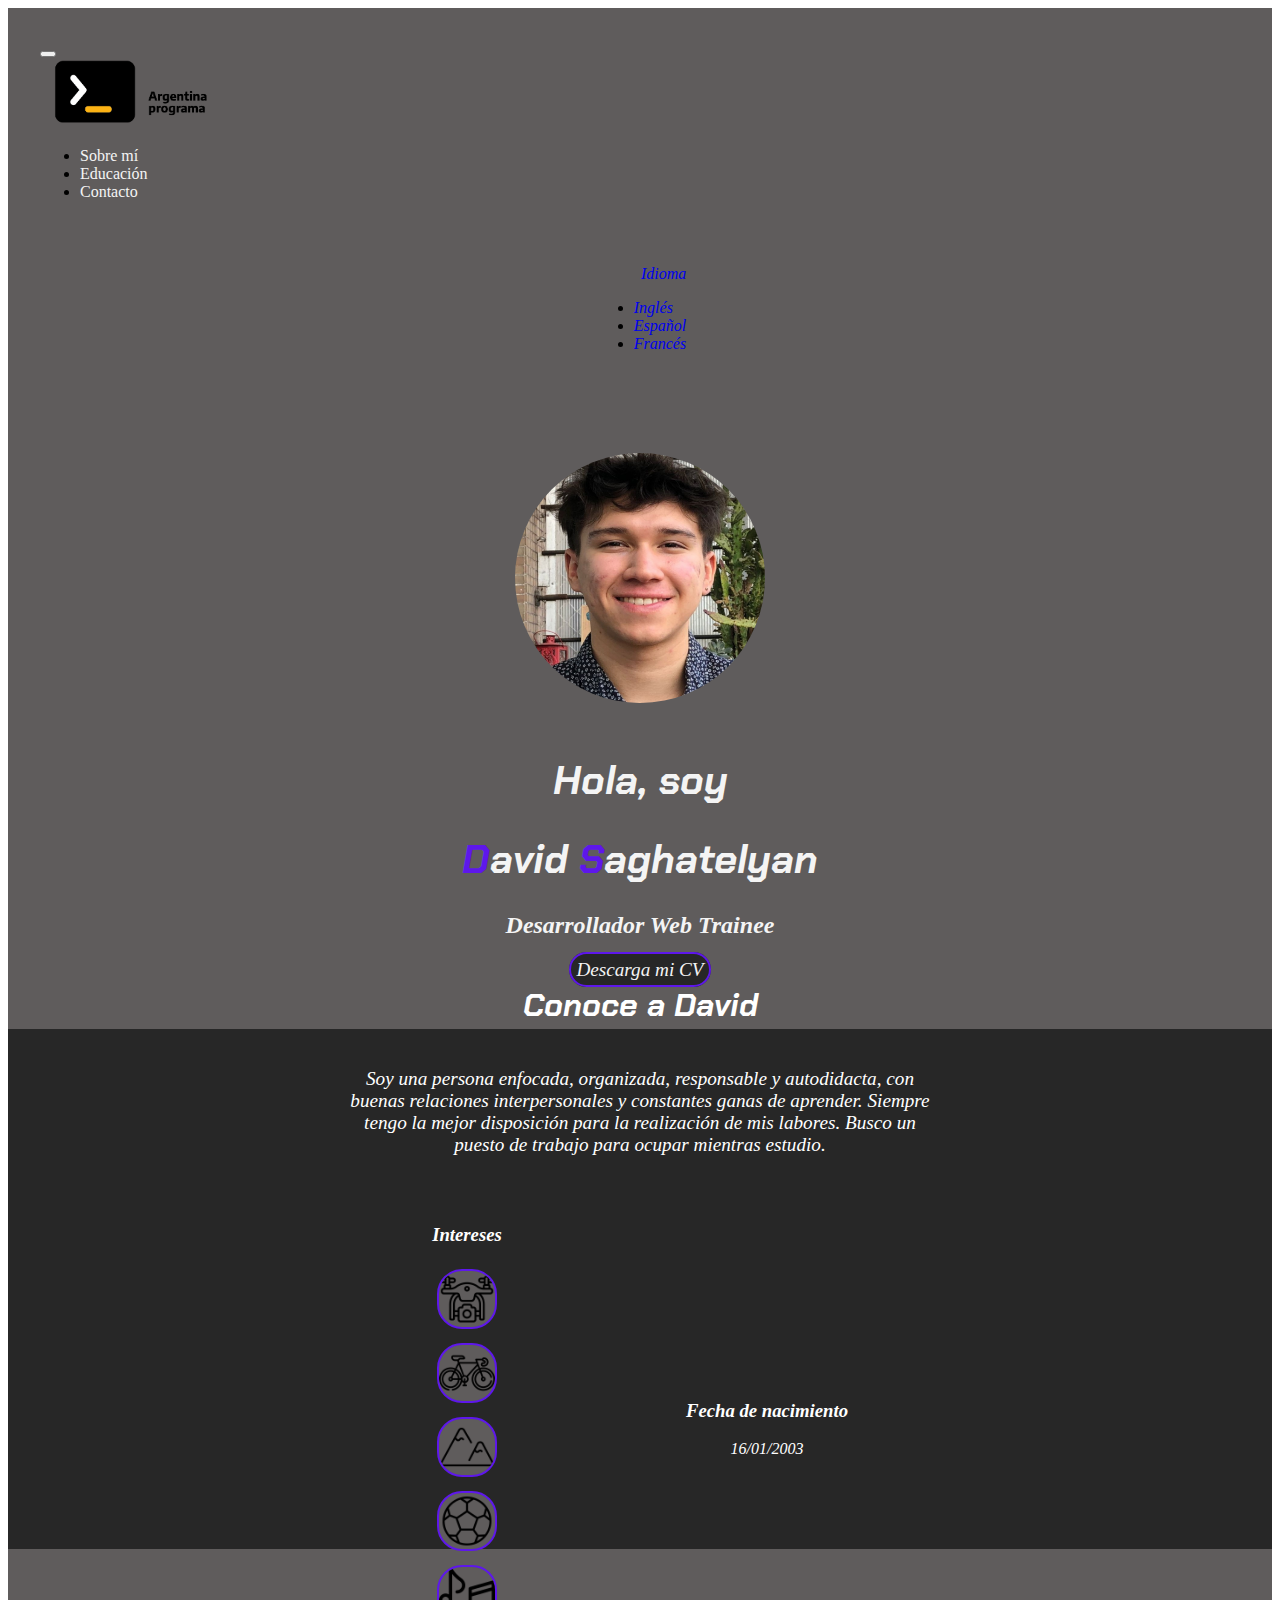
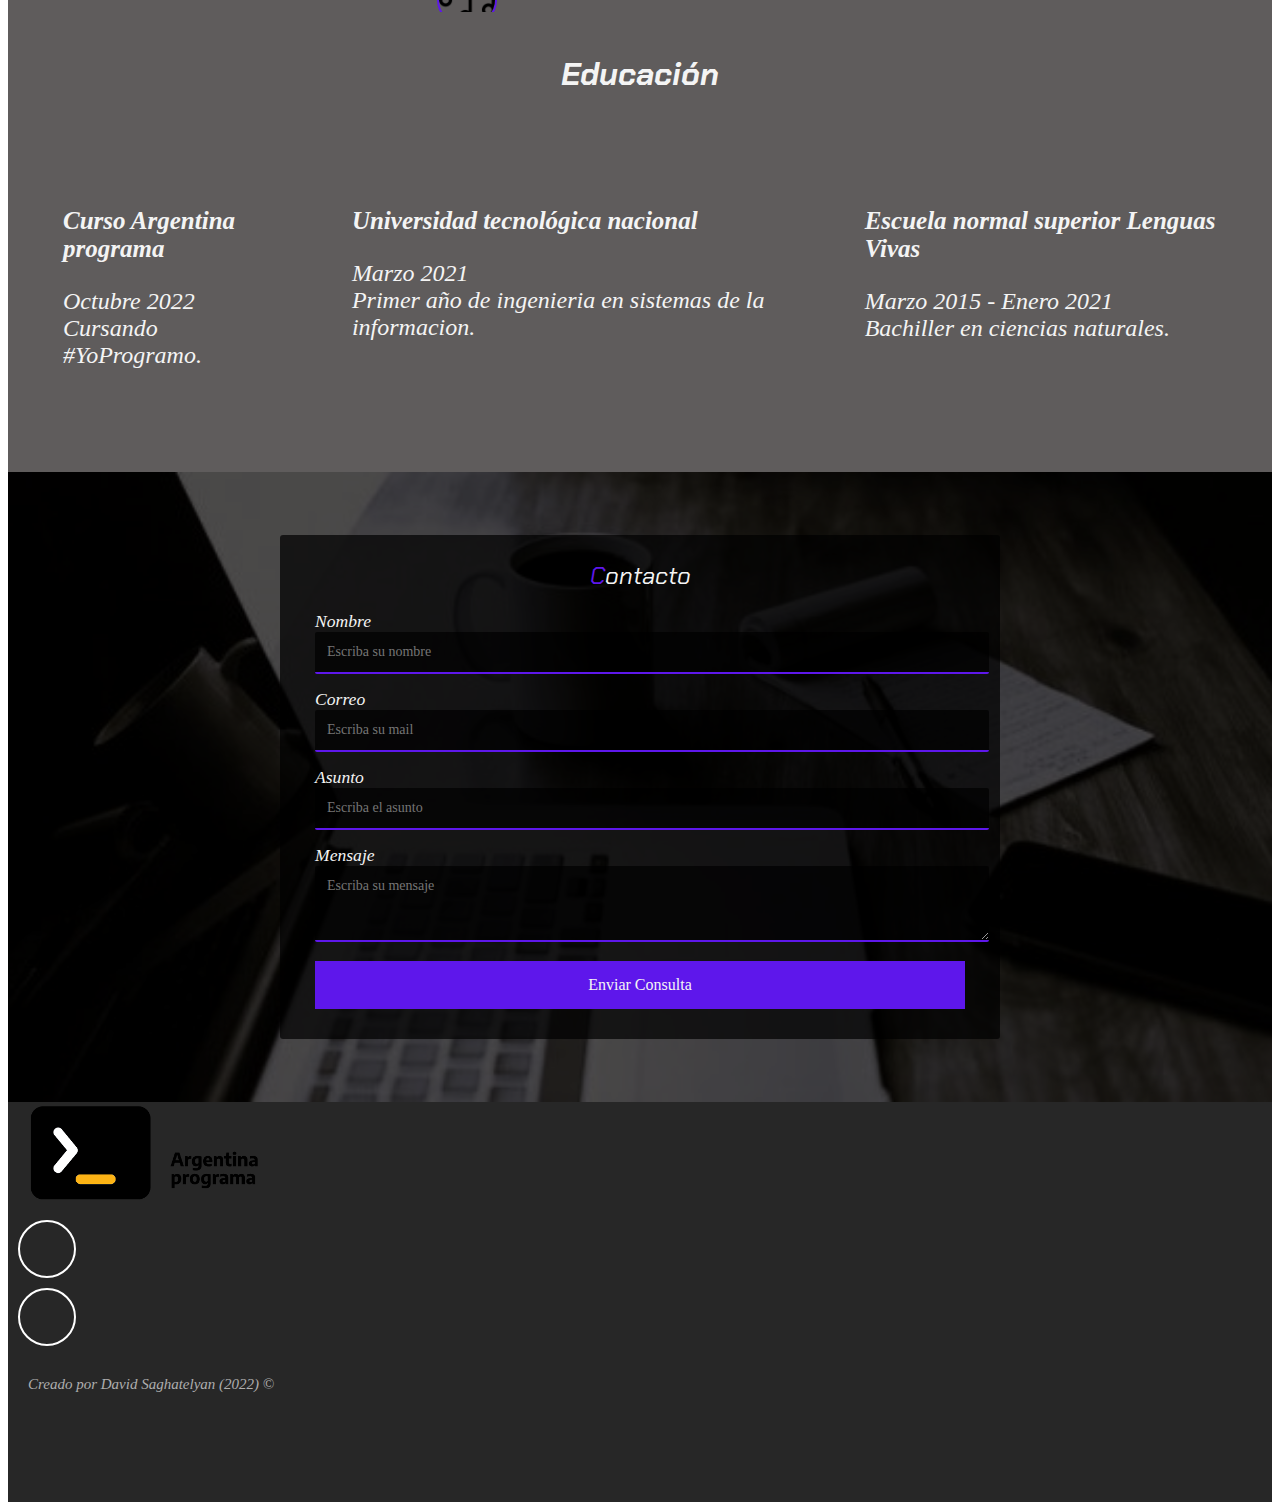
<file: index.html>
<!DOCTYPE html>
<html lang="en">
  <head>
    <!-- Metadatos -->
    <meta charset="UTF-8" />
    <meta http-equiv="X-UA-Compatible" content="IE=edge" />
    <meta name="author" content="David Saghatelyan" />
    <meta name="viewport" content="width=device-width, initial-scale=1.0" />
    <meta
      name="description"
      content="Portfolio de desarrollo web de David Saghatelyan"
    />
    <meta name="keywords" content="HTML, CSS, JAVASCRIPT" />
    <!-- Titulo -->
    <title>David Saghatelyan | Desarrollador Web Trainee</title>
    <!-- FavIcon -->
    <link rel="icon" type="image/x-icon" href="logos/argprograma.png" />
    <!-- Bootstrap -->
    <link
      rel="stylesheet"
      href="https://cdn.jsdelivr.net/npm/bootstrap-icons@1.10.2/font/bootstrap-icons.css"
    />
    <link
      href="https://cdn.jsdelivr.net/npm/bootstrap@5.2.2/dist/css/bootstrap.min.css"
      rel="stylesheet"
      integrity="sha384-Zenh87qX5JnK2Jl0vWa8Ck2rdkQ2Bzep5IDxbcnCeuOxjzrPF/et3URy9Bv1WTRi"
      crossorigin="anonymous"
    />
    <!-- CSS -->
    <link href="style.css" rel="stylesheet" />
    <!-- Goolge font -->
    <link rel="preconnect" href="https://fonts.googleapis.com" />
    <link rel="preconnect" href="https://fonts.gstatic.com" crossorigin />
    <link
      href="https://fonts.googleapis.com/css2?family=Chakra+Petch&display=swap"
      rel="stylesheet"
    />
  </head>
  <body>
    <!-- Barra de navegacion -->
    <nav class="navbar navbar-expand-md navbar-light">
      
      <div class="container-fluid">
        <button
          class="navbar-toggler"
          type="button"
          data-bs-toggle="collapse"
          data-bs-target="#navbar-toggler"
          aria-controls="navbarTogglerDemo01"
          aria-expanded="false"
          aria-label="Toggle navigation"
        >
          <span class="navbar-toggler-icon"></span>
        </button>
        <div class="collapse navbar-collapse" id="navbar-toggler">
          <a class="navbar-brand" href="#"
            ><img
              src="logos/argprograma.png"
              width="200px"
              alt="Logo de la pagina web"
          /></a>
          <ul
            class="navbar-nav d-flex justify-content-center align-items-center"
          >
            <li class="nav-item">
              <a class="nav-link" aria-current="page" href="#sobre-mi"
                >Sobre mí</a
              >
            </li>
            <li class="nav-item">
              <a class="nav-link" href="#container-educacion">Educación</a>
            </li>
            <li class="nav-item">
              <a class="nav-link" href="#container-contacto">Contacto</a>
            </li>
            
          </ul>
          
        </div>
        
      </div>
      
    </nav>
    <!-- Hero -->
    <section class="hero align-items-stretch">
      <div class="dropdown">
        <a class="btn btn-secondary dropdown-toggle" href="#" role="button" data-bs-toggle="dropdown" aria-expanded="false">
          <i class="bi bi-globe"  > Idioma
        </a>
      
        <ul class="dropdown-menu">
          <li><a class="dropdown-item" href="#">Inglés</a></li>
          <li><a class="dropdown-item" href="#">Español</a></li>
          <li><a class="dropdown-item" href="#">Francés</a></li>
        </ul>
      </div>
          
      <div
        class="hero-principal d-flex flex-column justify-content-center align-items-center"
      >
        <img
          class="hero-imagen-desarrollador"
          src="imagenes/davofacha.jpg"
          alt="Foto"
        />
        <h1>Hola, soy</h1>
        <h1><span>D</span>avid <span>S</span>aghatelyan</h1>
        <h2>Desarrollador Web Trainee</h2>
        <div class="cv">
          <a href="./Curriculum-Davo.pdf" download="Doc PDF"
            >Descarga mi CV <i class="bi bi-download"></i
          ></a>
        </div>
      </div>
    </section>
    <!-- Sobre mi -->
    <section id="sobre-mi" class="sobre-mi seccion-oscura">
      <!-- <i class="bi bi-pencil"></i> -->
      <div class="contenedor">
        <h2 class="seccion-titulo">Conoce a David</h2>
        <p class="seccion-texto">
          Soy una persona enfocada, organizada, responsable y autodidacta, con
          buenas relaciones interpersonales y constantes ganas de aprender.
          Siempre tengo la mejor disposición para la realización de mis labores.
          Busco un puesto de trabajo para ocupar mientras estudio.
        </p>
        <div class="row interes-nacimiento">
          <div class="intereses container col-12 col-md-6">
            <h3 class="seccion-subtitulo">Intereses</h3>
            <div class="row">
              <div class="col-4 col-md-3">
                <img class="interes" src="./iconos/drone.png" alt="drone" />
              </div>

              <div class="col-4 col-md-3">
                <img class="interes" src="./iconos/bike.png" alt="bicicleta" />
              </div>
              <div class="col-4 col-md-3">
                <img class="interes" src="./iconos/montaña.png" alt="montaña" />
              </div>
              <div class="col-4 col-md-3">
                <img
                  class="interes"
                  src="./iconos/football.png"
                  alt="football"
                />
              </div>
              <div class="col-4 col-md-3">
                <img class="interes" src="./iconos/musica.png" alt="musica" />
              </div>
            </div>
          </div>
          <div class="nacimiento col-12 col-md-6">
            <h3 class="seccion-subtitulo">Fecha de nacimiento</h3>
            <span>16/01/2003</span>
          </div>
        </div>
      </div>
    </section>
    <!-- Educacion  -->
    <section id="container-educacion">
      <!-- <i class="bi bi-pencil"></i> -->
      <div class="gris">
        <h2 class="seccion-titulo">Educación</h2>
        <div class="row educacion">
          <div class="col-12 col-md-6 col-lg-4 instituto">
            <!--   <img id="arg" src="./argprograma.png" alt="Argentina Programa" /> -->
            <h3>Curso Argentina programa</h3>
            <span>Octubre 2022</span><br />
            <span>Cursando #YoProgramo.</span>
          </div>
          <div class="col-12 col-md-6 col-lg-4 instituto">
            <!-- <img id="utn" src="./utn.jpg" alt="UTN" /> -->
            <h3>Universidad tecnológica nacional</h3>
            <span>Marzo 2021</span><br />
            <span>Primer año de ingenieria en sistemas de la informacion.</span>
          </div>
          <div class="col-12 col-md-6 col-lg-4 instituto">
            <!-- <img id="enslv" src="./enslv.jpg" alt="ENSLV" /> -->
            <h3>Escuela normal superior Lenguas Vivas</h3>
            <span>Marzo 2015 - Enero 2021</span><br />
            <span>Bachiller en ciencias naturales.</span>
          </div>
        </div>
      </div>
    </section>
    <!-- Contacto -->
    <section id="container-contacto">
      <!-- <i class="bi bi-pencil"></i> -->
      <div class="contenedor-form">
        <form action="https://formsubmit.co/saghatelyandsm@gmail.com" method="POST" class="form">
          <div class="form-header">
            <h2 class="form-title"><span>C</span>ontacto</h2>
          </div>
          <label for="nombre" class="form-label">Nombre</label>
          <input
            type="text"
            class="form-input"
            id="nombre"
            placeholder="Escriba su nombre"
            name="name"
          />

          <label for="email" class="form-label">Correo</label>
          <input
            type="email"
            class="form-input"
            id="email"
            placeholder="Escriba su mail"
            name="email"
          />

          <label for="asunto" class="form-label">Asunto</label>
          <input
            type="text"
            class="form-input"
            name="subjet"
            id="asunto"
            placeholder="Escriba el asunto"
          />

          <label for="mensaje" class="form-label">Mensaje</label>
          <textarea
            name=""
            id="mensaje"
            class="form-textarea"
            placeholder="Escriba su mensaje"
            name="comments"
          ></textarea>

          <input type="submit" class="btn-submit" value="Enviar Consulta" />
        </form>
      </div>
    </section>
    <!-- Pie de pagina -->
    <footer
      class="seccion-oscura d-flex flex-column align-items-center justify-content-center"
    >
      <img
        class="footer-icono"
        src="logos/argprograma.png"
        alt="Logo de footer"
      />
      <div
        class="iconos-redes-sociales d-flex flex-wrap align-items-center justify-content-center"
      >
        <a
          href="https://www.linkedin.com/in/david-saghatelyan/"
          target="_blank"
          rel="noopener noreferrer"
          ><i class="bi bi-linkedin"></i
        ></a>
        <a
          href="https://github.com/DavoSagha"
          target="_blank"
          rel="noopener noreferrer"
          ><i class="bi bi-github"></i
        ></a>
      </div>
      <div class="derechos-de-autor">
        Creado por David Saghatelyan (2022) &#169;
      </div>
    </footer>

    <script
      src="https://cdn.jsdelivr.net/npm/bootstrap@5.2.2/dist/js/bootstrap.bundle.min.js"
      integrity="sha384-OERcA2EqjJCMA+/3y+gxIOqMEjwtxJY7qPCqsdltbNJuaOe923+mo//f6V8Qbsw3"
      crossorigin="anonymous"
    ></script>
  </body>
</html>
</file>
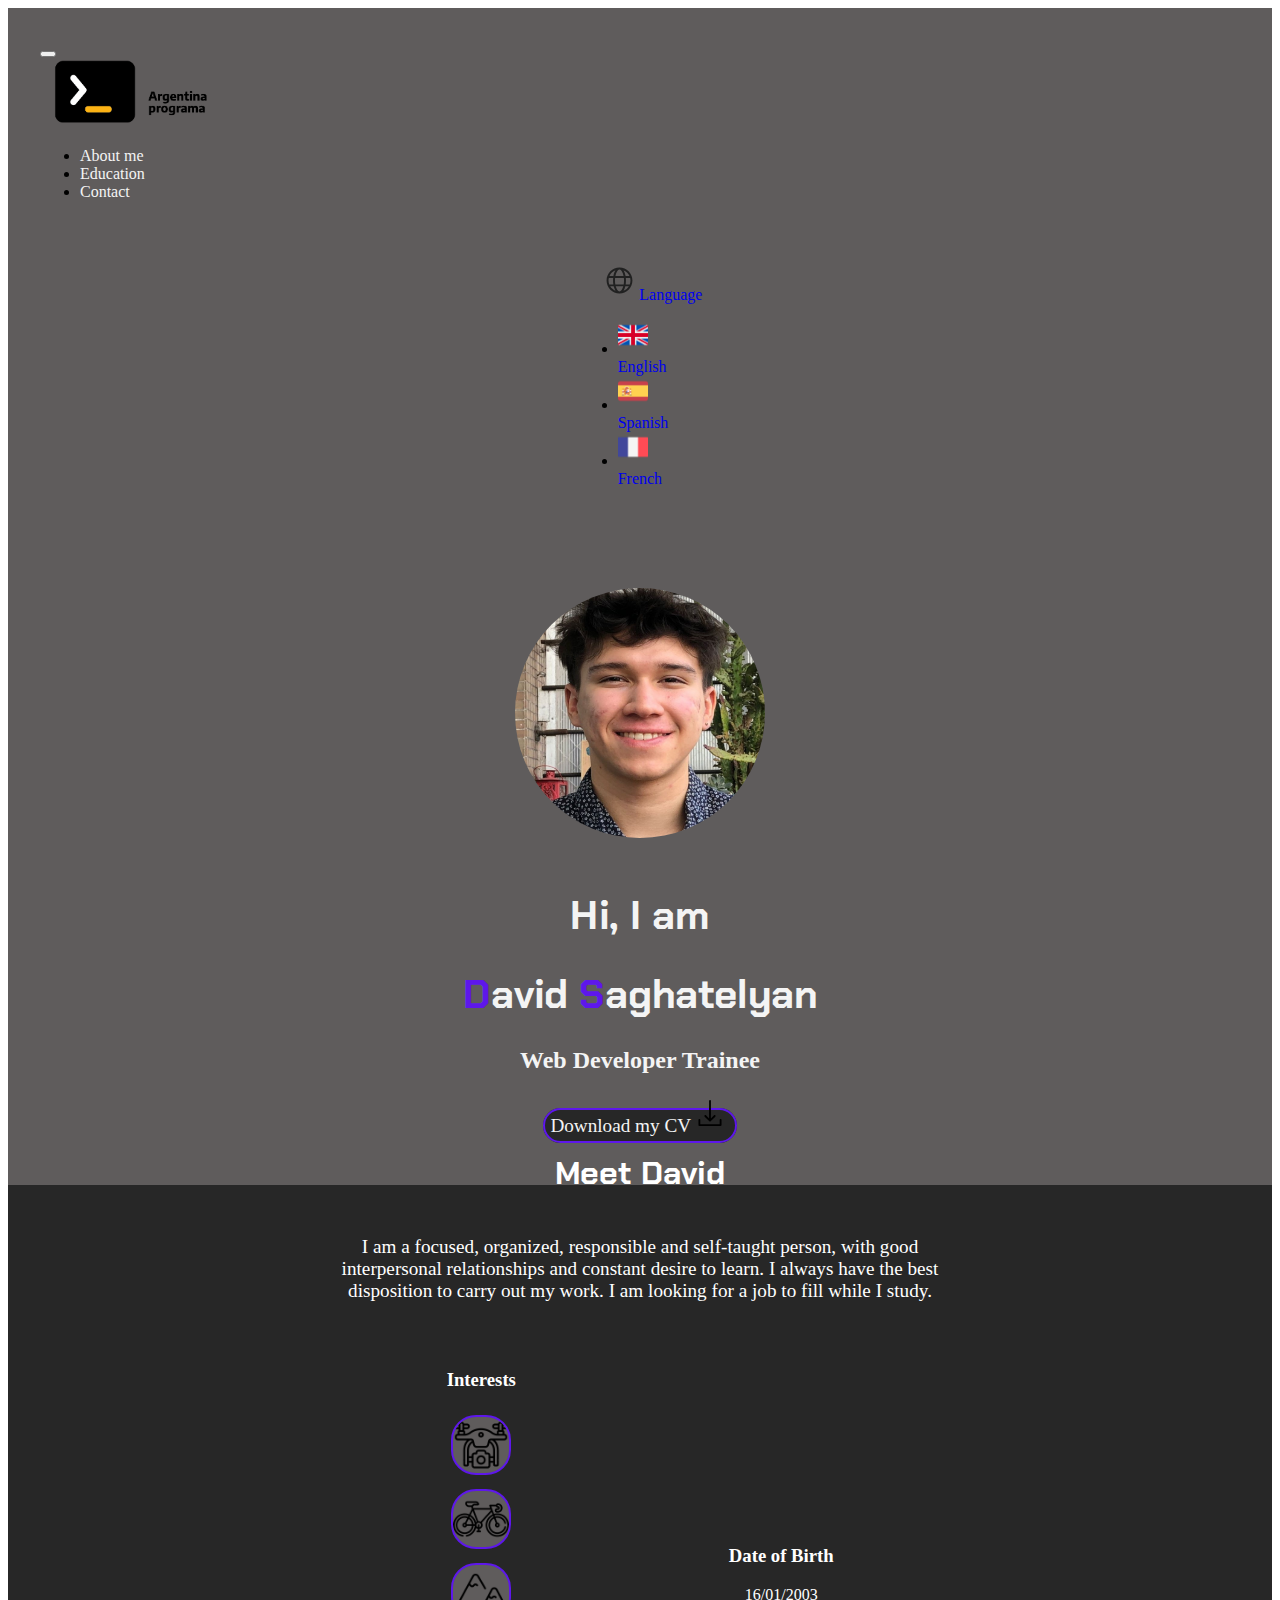
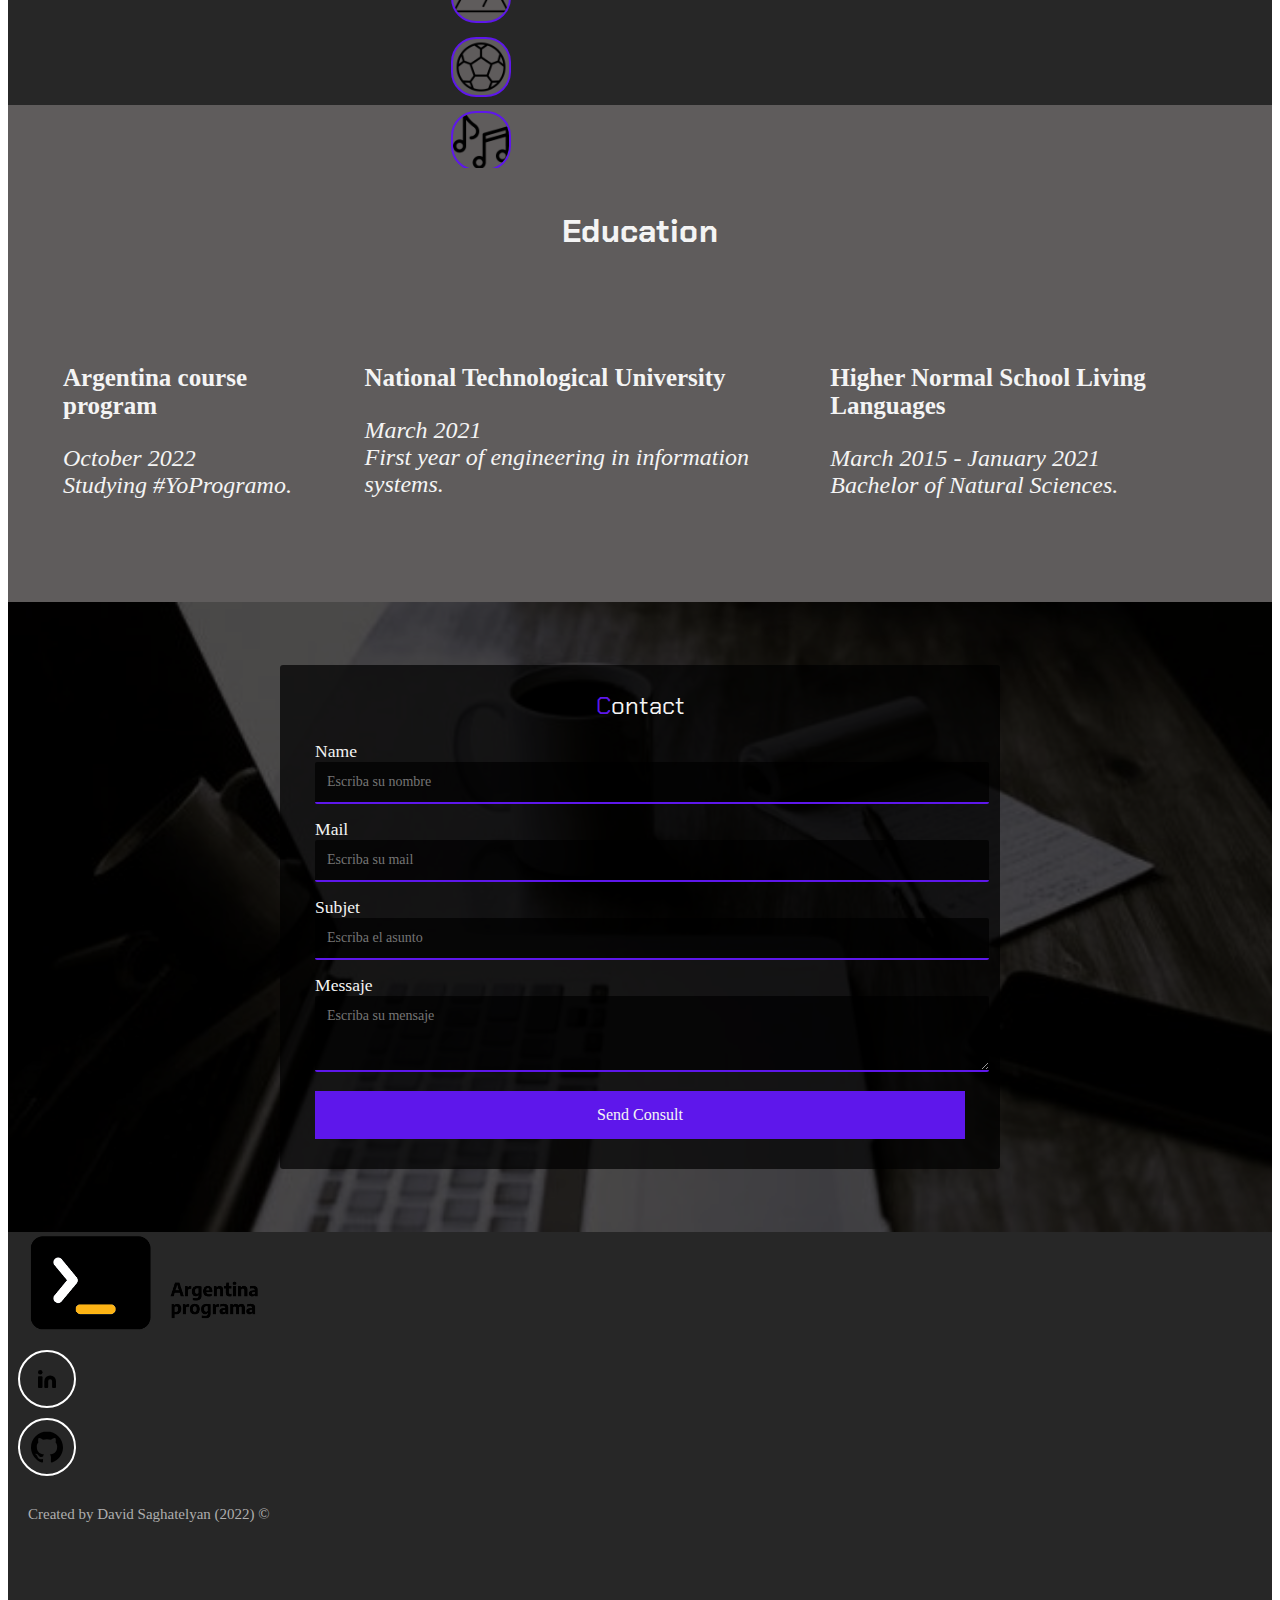
<file: index-eng.html>
<!DOCTYPE html>
<html lang="en">
  <head>
    <!-- Metadatos -->
    <meta charset="UTF-8" />
    <meta http-equiv="X-UA-Compatible" content="IE=edge" />
    <meta name="author" content="David Saghatelyan" />
    <meta name="viewport" content="width=device-width, initial-scale=1.0" />
    <meta
      name="description"
      content="Portfolio de desarrollo web de David Saghatelyan"
    />
    <meta name="keywords" content="HTML, CSS, JAVASCRIPT" />
    <!-- Titulo -->
    <title>David Saghatelyan | Web Developer Trainee</title>
    <!-- FavIcon -->
    <link rel="icon" type="image/x-icon" href="logos/argprograma.png" />
    <!-- Bootstrap -->
    <link
      rel="stylesheet"
      href="https://cdn.jsdelivr.net/npm/bootstrap-icons@1.10.2/font/bootstrap-icons.css"
    />
    <link
      href="https://cdn.jsdelivr.net/npm/bootstrap@5.2.2/dist/css/bootstrap.min.css"
      rel="stylesheet"
      integrity="sha384-Zenh87qX5JnK2Jl0vWa8Ck2rdkQ2Bzep5IDxbcnCeuOxjzrPF/et3URy9Bv1WTRi"
      crossorigin="anonymous"
    />
    <!-- CSS -->
    <link href="style.css" rel="stylesheet" />
    <!-- Goolge font -->
    <link rel="preconnect" href="https://fonts.googleapis.com" />
    <link rel="preconnect" href="https://fonts.gstatic.com" crossorigin />
    <link
      href="https://fonts.googleapis.com/css2?family=Chakra+Petch&display=swap"
      rel="stylesheet"
    />
  </head>
  <body>
    <!-- Barra de navegacion -->
    <nav class="navbar navbar-expand-md navbar-light ">
      
      <div class="container-fluid ">
        <button
          class="navbar-toggler"
          type="button"
          data-bs-toggle="collapse"
          data-bs-target="#navbar-toggler"
          aria-controls="navbarTogglerDemo01"
          aria-expanded="false"
          aria-label="Toggle navigation"
        >
          <span class="navbar-toggler-icon"></span>
        </button>
        
        <div class="collapse navbar-collapse" id="navbar-toggler">
          <a class="navbar-brand" href="#"
            ><img
              src="logos/argprograma.png"
              width="200px"
              alt="Logo de la pagina web"
          /></a>
          <ul
            class="navbar-nav d-flex justify-content-center align-items-center"
          >
            <li class="nav-item">
              <a class="nav-link" aria-current="page" href="#sobre-mi"
                >About me</a
              >
            </li>
            <li class="nav-item">
              <a class="nav-link" href="#container-educacion">Education</a>
            </li>
            <li class="nav-item">
              <a class="nav-link" href="#container-contacto">Contact</a>
            </li>
            
          </ul>
          
        </div>
        
      </div>
      
      
    </nav>
    
    <!-- Hero -->
    <section class="hero align-items-stretch">
      <div class="dropdown">
        <a class="btn btn-secondary dropdown-toggle" href="#" role="button" data-bs-toggle="dropdown" aria-expanded="false">
          <img src="./iconos/globe.svg" alt="Globe" width="25%"> Language
        </a>
      
        <ul class="dropdown-menu">
          <li><a class="dropdown-item" href="./index-eng.html"> <img src="./iconos/reino-unido.png" alt="" width="30px"> English</a></li>
          <li><a class="dropdown-item" href="./index-es.html"><img src="./iconos/espana.png" alt="" width="30px"> Spanish</a></li>
          <li><a class="dropdown-item" href="./index-fr.html"><img src="./iconos/francia.png" alt="" width="30px"> French</a></li>
        </ul>
      </div>
          
      <div
        class="hero-principal d-flex flex-column justify-content-center align-items-center"
      >
        <img
          class="hero-imagen-desarrollador"
          src="imagenes/davofacha.jpg"
          alt="Foto"
        />
        <h1>Hi, I am</h1>
        <h1><span>D</span>avid <span>S</span>aghatelyan</h1>
        <h2>Web Developer Trainee</h2>
        <div class="cv">
          <a href="./Curriculum-Davo.pdf" download="Doc PDF"
            >Download my CV<img src="./iconos/download.svg" alt="Download" width="5%"></a>
        </div>
      </div>
    </section>
    <!-- Sobre mi -->
    <section id="sobre-mi" class="sobre-mi seccion-oscura">
      <!-- <i class="bi bi-pencil"></i> -->
      <div class="contenedor">
        <h2 class="seccion-titulo">Meet David
        </h2>
        <p class="seccion-texto">
          I am a focused, organized, responsible and self-taught person, with
          good interpersonal relationships and constant desire to learn.
          I always have the best disposition to carry out my work.
          I am looking for a job to fill while I study.
        </p>
        <div class="row interes-nacimiento">
          <div class="intereses container col-12 col-md-6">
            <h3 class="seccion-subtitulo">Interests</h3>
            <div class="row">
              <div class="col-4 col-md-3">
                <img class="interes" src="./iconos/drone.png" alt="drone" />
              </div>

              <div class="col-4 col-md-3">
                <img class="interes" src="./iconos/bike.png" alt="bicicleta" />
              </div>
              <div class="col-4 col-md-3">
                <img class="interes" src="./iconos/montaña.png" alt="montaña" />
              </div>
              <div class="col-4 col-md-3">
                <img
                  class="interes"
                  src="./iconos/football.png"
                  alt="football"
                />
              </div>
              <div class="col-4 col-md-3">
                <img class="interes" src="./iconos/musica.png" alt="musica" />
              </div>
            </div>
          </div>
          <div class="nacimiento col-12 col-md-6">
            <h3 class="seccion-subtitulo">Date of Birth
            </h3>
            <span>16/01/2003</span>
          </div>
        </div>
      </div>
    </section>
    <!-- Educacion  -->
    <section id="container-educacion">
      <!-- <i class="bi bi-pencil"></i> -->
      <div class="gris">
        <h2 class="seccion-titulo">Education</h2>
        <div class="row educacion">
          <div class="col-12 col-md-6 col-lg-4 instituto">
            <!--   <img id="arg" src="./argprograma.png" alt="Argentina Programa" /> -->
            <h3>Argentina course program
            </h3>
            <span>October
              2022</span><br />
            <span>Studying #YoProgramo.</span>
          </div>
          <div class="col-12 col-md-6 col-lg-4 instituto">
            <!-- <img id="utn" src="./utn.jpg" alt="UTN" /> -->
            <h3>National Technological University</h3>
            <span>March 2021</span><br />
            <span>First year of engineering in information systems.
            </span>
          </div>
          <div class="col-12 col-md-6 col-lg-4 instituto">
            <!-- <img id="enslv" src="./enslv.jpg" alt="ENSLV" /> -->
            <h3>Higher Normal School Living Languages
            </h3>
            <span>March 2015 - January 2021</span><br />
            <span>Bachelor of Natural Sciences.
            </span>
          </div>
        </div>
      </div>
    </section>
    <!-- Contacto -->
    <section id="container-contacto">
      <!-- <i class="bi bi-pencil"></i> -->
      <div class="contenedor-form">
        <form action="https://formsubmit.co/saghatelyandsm@gmail.com" method="POST" class="form">
          <div class="form-header">
            <h2 class="form-title"><span>C</span>ontact</h2>
          </div>
          <label for="nombre" class="form-label">Name</label>
          <input
            type="text"
            class="form-input"
            id="nombre"
            placeholder="Escriba su nombre"
            name="name"
          />

          <label for="email" class="form-label">Mail</label>
          <input
            type="email"
            class="form-input"
            id="email"
            placeholder="Escriba su mail"
            name="email"
          />

          <label for="asunto" class="form-label">Subjet</label>
          <input
            type="text"
            class="form-input"
            name="subjet"
            id="asunto"
            placeholder="Escriba el asunto"
          />

          <label for="mensaje" class="form-label">Messaje</label>
          <textarea
            name=""
            id="mensaje"
            class="form-textarea"
            placeholder="Escriba su mensaje"
            name="comments"
          ></textarea>

          <input type="submit" class="btn-submit" value="Send Consult" />
        </form>
      </div>
    </section>
    <!-- Pie de pagina -->
    <footer
      class="seccion-oscura d-flex flex-column align-items-center justify-content-center"
    >
      <img
        class="footer-icono"
        src="logos/argprograma.png"
        alt="Logo de footer"
      />
      <div
        class="iconos-redes-sociales d-flex flex-wrap align-items-center justify-content-center"
      >
        <a
          href="https://www.linkedin.com/in/david-saghatelyan/"
          target="_blank"
          rel="noopener noreferrer"
          ><img src="./iconos/linkedin.svg" alt="Logo linkedin"></a>
        <a
          href="https://github.com/DavoSagha"
          target="_blank"
          rel="noopener noreferrer"
          ><img src="./iconos/github.svg" alt=" Logo github"></a>
      </div>
      <div class="derechos-de-autor">
        Created by David Saghatelyan (2022) &#169;
      </div>
    </footer>

    <script
      src="https://cdn.jsdelivr.net/npm/bootstrap@5.2.2/dist/js/bootstrap.bundle.min.js"
      integrity="sha384-OERcA2EqjJCMA+/3y+gxIOqMEjwtxJY7qPCqsdltbNJuaOe923+mo//f6V8Qbsw3"
      crossorigin="anonymous"
    ></script>
  </body>
</html>
</file>
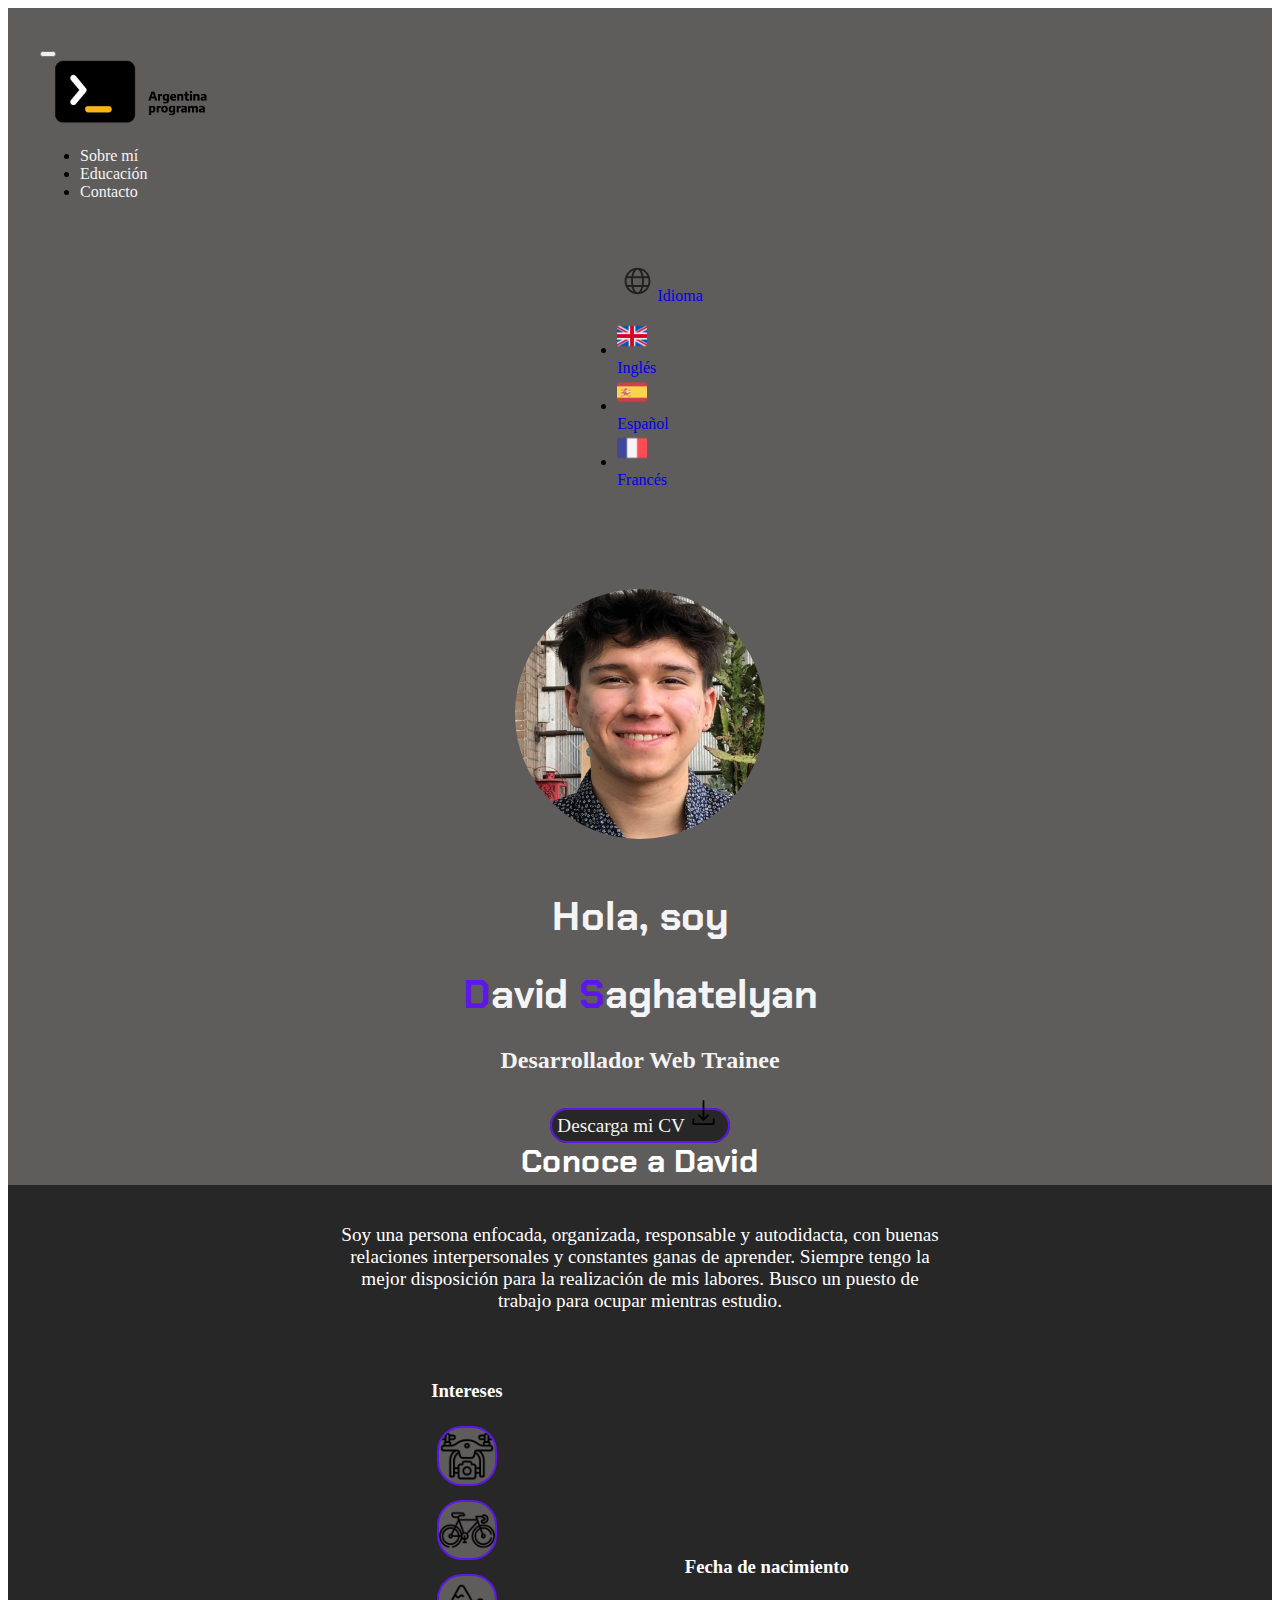
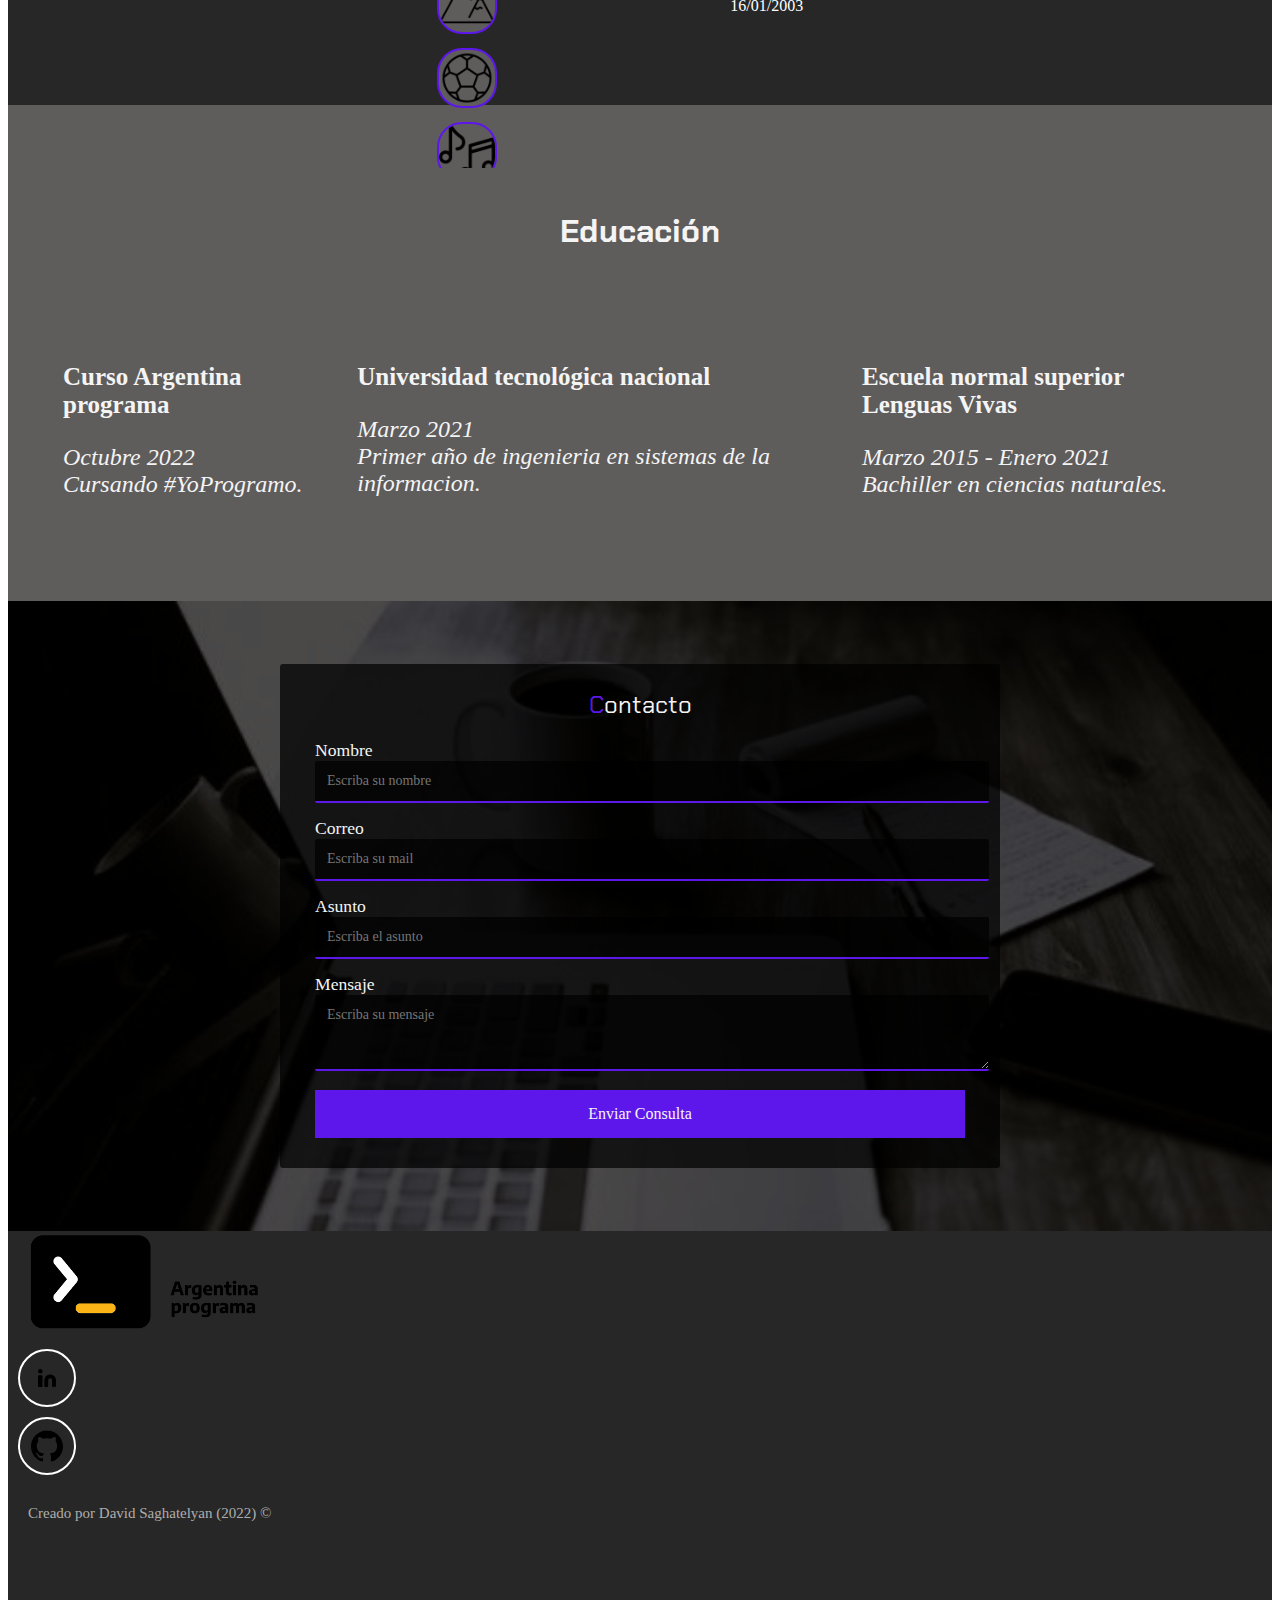
<file: index-es.html>
<!DOCTYPE html>
<html lang="en">
  <head>
    <!-- Metadatos -->
    <meta charset="UTF-8" />
    <meta http-equiv="X-UA-Compatible" content="IE=edge" />
    <meta name="author" content="David Saghatelyan" />
    <meta name="viewport" content="width=device-width, initial-scale=1.0" />
    <meta
      name="description"
      content="Portfolio de desarrollo web de David Saghatelyan"
    />
    <meta name="keywords" content="HTML, CSS, JAVASCRIPT" />
    <!-- Titulo -->
    <title>David Saghatelyan | Desarrollador Web Trainee</title>
    <!-- FavIcon -->
    <link rel="icon" type="image/x-icon" href="logos/argprograma.png" />
    <!-- Bootstrap -->
    <link
      rel="stylesheet"
      href="https://cdn.jsdelivr.net/npm/bootstrap-icons@1.10.2/font/bootstrap-icons.css"
    />
    <link
      href="https://cdn.jsdelivr.net/npm/bootstrap@5.2.2/dist/css/bootstrap.min.css"
      rel="stylesheet"
      integrity="sha384-Zenh87qX5JnK2Jl0vWa8Ck2rdkQ2Bzep5IDxbcnCeuOxjzrPF/et3URy9Bv1WTRi"
      crossorigin="anonymous"
    />
    <!-- CSS -->
    <link href="style.css" rel="stylesheet" />
    <!-- Goolge font -->
    <link rel="preconnect" href="https://fonts.googleapis.com" />
    <link rel="preconnect" href="https://fonts.gstatic.com" crossorigin />
    <link
      href="https://fonts.googleapis.com/css2?family=Chakra+Petch&display=swap"
      rel="stylesheet"
    />
  </head>
  <body>
    <!-- Barra de navegacion -->
    <nav class="navbar navbar-expand-md navbar-light">
      
      <div class="container-fluid">
        <button
          class="navbar-toggler"
          type="button"
          data-bs-toggle="collapse"
          data-bs-target="#navbar-toggler"
          aria-controls="navbarTogglerDemo01"
          aria-expanded="false"
          aria-label="Toggle navigation"
        >
          <span class="navbar-toggler-icon"></span>
        </button>
        <div class="collapse navbar-collapse" id="navbar-toggler">
          <a class="navbar-brand" href="#"
            ><img
              src="logos/argprograma.png"
              width="200px"
              alt="Logo de la pagina web"
          /></a>
          <ul
            class="navbar-nav d-flex justify-content-center align-items-center"
          >
            <li class="nav-item">
              <a class="nav-link" aria-current="page" href="#sobre-mi"
                >Sobre mí</a
              >
            </li>
            <li class="nav-item">
              <a class="nav-link" href="#container-educacion">Educación</a>
            </li>
            <li class="nav-item">
              <a class="nav-link" href="#container-contacto">Contacto</a>
            </li>
            
          </ul>
          
        </div>
        
      </div>
      
    </nav>
    <!-- Hero -->
    <section class="hero align-items-stretch">
      <div class="dropdown">
        <a class="btn btn-secondary dropdown-toggle align-items-center text-align-center" href="#" role="button" data-bs-toggle="dropdown" aria-expanded="false">
          <img src="./iconos/globe.svg" alt="Globe" width="25%" > Idioma
        </a>
      
        <ul class="dropdown-menu">
          <li><a class="dropdown-item" href="./paginas-fr-eng/index-eng.html"> <img src="./iconos/reino-unido.png" alt="" width="30px"> Inglés</a></li>
          <li><a class="dropdown-item" href="./index-es.html"><img src="./iconos/espana.png" alt="" width="30px"> Español</a></li>
          <li><a class="dropdown-item" href="./paginas-fr-eng/index-fr.html"><img src="./iconos/francia.png" alt="" width="30px"> Francés</a></li>
        </ul>
      </div>
          
      <div
        class="hero-principal d-flex flex-column justify-content-center align-items-center"
      >
        <img
          class="hero-imagen-desarrollador img-fluid img-thumbnail"
          src="imagenes/davofacha.jpg"
          alt="Foto"
        />
        <h1>Hola, soy</h1>
        <h1><span>D</span>avid <span>S</span>aghatelyan</h1>
        <h2>Desarrollador Web Trainee</h2>
        <div class="cv">
          <a href="./Curriculums/Curriculum-es.pdf" download="Doc PDF"
            >Descarga mi CV<img src="./iconos/download.svg" alt="Download" width="5%"></a>
        </div>
      </div>
    </section>
    <!-- Sobre mi -->
    <section id="sobre-mi" class="sobre-mi seccion-oscura">
      <!-- <i class="bi bi-pencil"></i> -->
      <div class="contenedor">
        <h2 class="seccion-titulo">Conoce a David</h2>
        <p class="seccion-texto">
          Soy una persona enfocada, organizada, responsable y autodidacta, con
          buenas relaciones interpersonales y constantes ganas de aprender.
          Siempre tengo la mejor disposición para la realización de mis labores.
          Busco un puesto de trabajo para ocupar mientras estudio.
        </p>
        <div class="row interes-nacimiento">
          <div class="intereses container col-12 col-md-6">
            <h3 class="seccion-subtitulo">Intereses</h3>
            <div class="row">
              <div class="col-4 col-md-3">
                <img class="interes" src="./iconos/drone.png" alt="drone" />
              </div>

              <div class="col-4 col-md-3">
                <img class="interes" src="./iconos/bike.png" alt="bicicleta" />
              </div>
              <div class="col-4 col-md-3">
                <img class="interes" src="./iconos/montaña.png" alt="montaña" />
              </div>
              <div class="col-4 col-md-3">
                <img
                  class="interes"
                  src="./iconos/football.png"
                  alt="football"
                />
              </div>
              <div class="col-4 col-md-3">
                <img class="interes" src="./iconos/musica.png" alt="musica" />
              </div>
            </div>
          </div>
          <div class="nacimiento col-12 col-md-6">
            <h3 class="seccion-subtitulo">Fecha de nacimiento</h3>
            <span>16/01/2003</span>
          </div>
        </div>
      </div>
    </section>
    <!-- Educacion  -->
    <section id="container-educacion">
      <!-- <i class="bi bi-pencil"></i> -->
      <div class="gris">
        <h2 class="seccion-titulo">Educación</h2>
        <div class="row educacion">
          <div class="col-12 col-md-6 col-lg-4 instituto">
            <!--   <img id="arg" src="./argprograma.png" alt="Argentina Programa" /> -->
            <h3>Curso Argentina programa</h3>
            <span>Octubre 2022</span><br />
            <span>Cursando #YoProgramo.</span>
          </div>
          <div class="col-12 col-md-6 col-lg-4 instituto">
            <!-- <img id="utn" src="./utn.jpg" alt="UTN" /> -->
            <h3>Universidad tecnológica nacional</h3>
            <span>Marzo 2021</span><br />
            <span>Primer año de ingenieria en sistemas de la informacion.</span>
          </div>
          <div class="col-12 col-md-6 col-lg-4 instituto">
            <!-- <img id="enslv" src="./enslv.jpg" alt="ENSLV" /> -->
            <h3>Escuela normal superior Lenguas Vivas</h3>
            <span>Marzo 2015 - Enero 2021</span><br />
            <span>Bachiller en ciencias naturales.</span>
          </div>
        </div>
      </div>
    </section>
    <!-- Contacto -->
    <section id="container-contacto">
      <!-- <i class="bi bi-pencil"></i> -->
      <div class="contenedor-form">
        <form action="https://formsubmit.co/saghatelyandsm@gmail.com" method="POST" class="form">
          <div class="form-header">
            <h2 class="form-title"><span>C</span>ontacto</h2>
          </div>
          <label for="nombre" class="form-label">Nombre</label>
          <input
            type="text"
            class="form-input"
            id="nombre"
            placeholder="Escriba su nombre"
            name="name"
          />

          <label for="email" class="form-label">Correo</label>
          <input
            type="email"
            class="form-input"
            id="email"
            placeholder="Escriba su mail"
            name="email"
          />

          <label for="asunto" class="form-label">Asunto</label>
          <input
            type="text"
            class="form-input"
            name="subjet"
            id="asunto"
            placeholder="Escriba el asunto"
          />

          <label for="mensaje" class="form-label">Mensaje</label>
          <textarea
            name="messaje"
            id="mensaje"
            class="form-textarea"
            placeholder="Escriba su mensaje"
            name="comments"
          ></textarea>

          <input type="submit" class="btn-submit" value="Enviar Consulta" />
        </form>
      </div>
    </section>
    <!-- Pie de pagina -->
    <footer
      class="seccion-oscura d-flex flex-column align-items-center justify-content-center"
    >
      <img
        class="footer-icono"
        src="logos/argprograma.png"
        alt="Logo de footer"
      />
      <div
        class="iconos-redes-sociales d-flex flex-wrap align-items-center justify-content-center"
      >
        <a
          href="https://www.linkedin.com/in/david-saghatelyan/"
          target="_blank"
          rel="noopener noreferrer"
          ><img src="./iconos/linkedin.svg" alt="Logo linkedin"></a>
        <a
          href="https://github.com/DavoSagha"
          target="_blank"
          rel="noopener noreferrer"
          ><img src="./iconos/github.svg" alt=" Logo github"></a>
      </div>
      <div class="derechos-de-autor">
        Creado por David Saghatelyan (2022) &#169;
      </div>
    </footer>

    <script
      src="https://cdn.jsdelivr.net/npm/bootstrap@5.2.2/dist/js/bootstrap.bundle.min.js"
      integrity="sha384-OERcA2EqjJCMA+/3y+gxIOqMEjwtxJY7qPCqsdltbNJuaOe923+mo//f6V8Qbsw3"
      crossorigin="anonymous"
    ></script>
  </body>
</html>
</file>
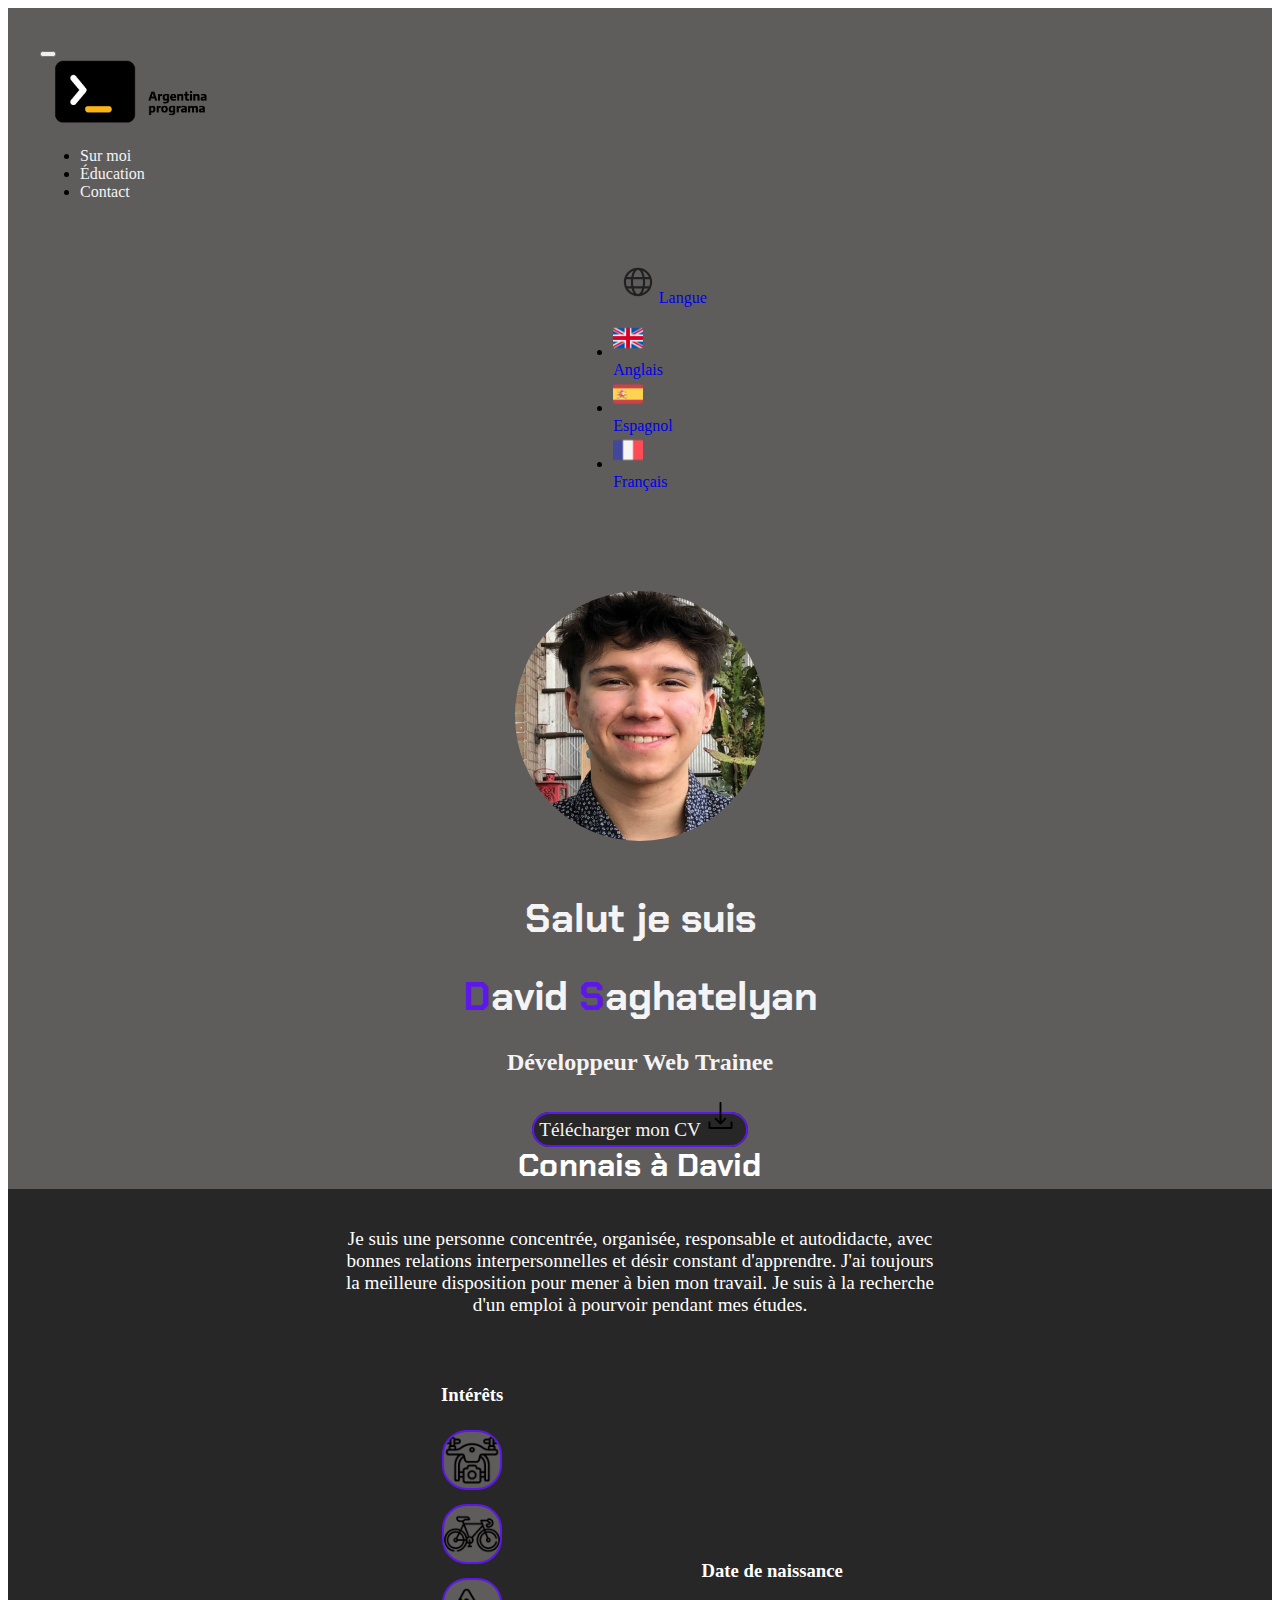
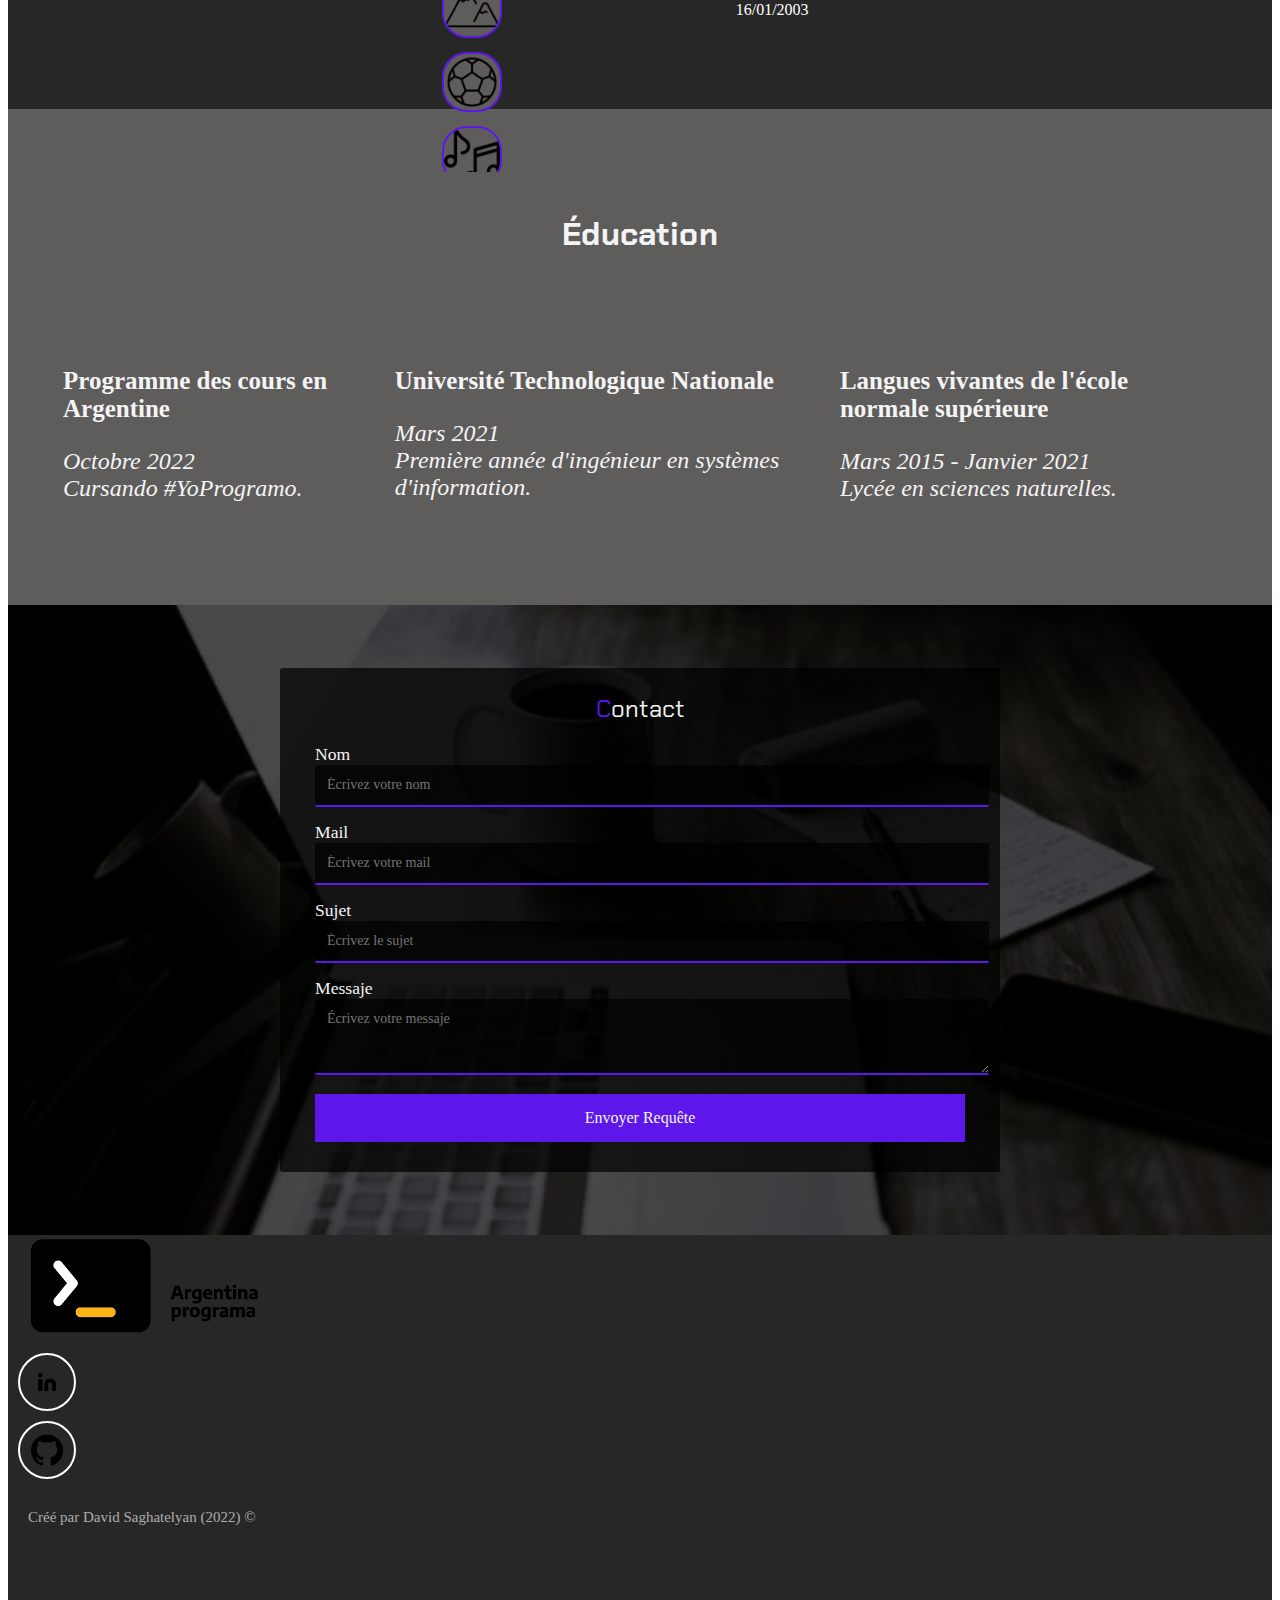
<file: index-fr.html>
<!DOCTYPE html>
<html lang="en">
  <head>
    <!-- Metadatos -->
    <meta charset="UTF-8" />
    <meta http-equiv="X-UA-Compatible" content="IE=edge" />
    <meta name="author" content="David Saghatelyan" />
    <meta name="viewport" content="width=device-width, initial-scale=1.0" />
    <meta
      name="description"
      content="Portfolio de desarrollo web de David Saghatelyan"
    />
    <meta name="keywords" content="HTML, CSS, JAVASCRIPT" />
    <!-- Titulo -->
    <title>David Saghatelyan | Développeur Web Trainee</title>
    <!-- FavIcon -->
    <link rel="icon" type="image/x-icon" href="logos/argprograma.png" />
    <!-- Bootstrap -->
    <link
      rel="stylesheet"
      href="https://cdn.jsdelivr.net/npm/bootstrap-icons@1.10.2/font/bootstrap-icons.css"
    />
    <link
      href="https://cdn.jsdelivr.net/npm/bootstrap@5.2.2/dist/css/bootstrap.min.css"
      rel="stylesheet"
      integrity="sha384-Zenh87qX5JnK2Jl0vWa8Ck2rdkQ2Bzep5IDxbcnCeuOxjzrPF/et3URy9Bv1WTRi"
      crossorigin="anonymous"
    />
    <!-- CSS -->
    <link href="style.css" rel="stylesheet" />
    <!-- Goolge font -->
    <link rel="preconnect" href="https://fonts.googleapis.com" />
    <link rel="preconnect" href="https://fonts.gstatic.com" crossorigin />
    <link
      href="https://fonts.googleapis.com/css2?family=Chakra+Petch&display=swap"
      rel="stylesheet"
    />
  </head>
  <body>
    <!-- Barra de navegacion -->
    <nav class="navbar navbar-expand-md navbar-light">
      
      <div class="container-fluid">
        <button
          class="navbar-toggler"
          type="button"
          data-bs-toggle="collapse"
          data-bs-target="#navbar-toggler"
          aria-controls="navbarTogglerDemo01"
          aria-expanded="false"
          aria-label="Toggle navigation"
        >
          <span class="navbar-toggler-icon"></span>
        </button>
        <div class="collapse navbar-collapse" id="navbar-toggler">
          <a class="navbar-brand" href="#"
            ><img
              src="logos/argprograma.png"
              width="200px"
              alt="Logo de la pagina web"
          /></a>
          <ul
            class="navbar-nav d-flex justify-content-center align-items-center"
          >
            <li class="nav-item">
              <a class="nav-link" aria-current="page" href="#sobre-mi"
                >Sur moi</a
              >
            </li>
            <li class="nav-item">
              <a class="nav-link" href="#container-educacion">Éducation</a>
            </li>
            <li class="nav-item">
              <a class="nav-link" href="#container-contacto">Contact
              </a>
            </li>
            
          </ul>
          
        </div>
        
      </div>
      
    </nav>
    <!-- Hero -->
    <section class="hero align-items-stretch">
      <div class="dropdown">
        <a class="btn btn-secondary dropdown-toggle" href="#" role="button" data-bs-toggle="dropdown" aria-expanded="false">
          <img src="./iconos/globe.svg" alt="Globe" width="25%"> Langue
        </a>
      
        <ul class="dropdown-menu">
          <li><a class="dropdown-item" href="./index-eng.html"> <img src="./iconos/reino-unido.png" alt="" width="30px"> Anglais</a></li>
          <li><a class="dropdown-item" href="./index-es.html"><img src="./iconos/espana.png" alt="" width="30px"> Espagnol</a></li>
          <li><a class="dropdown-item" href="./index-fr.html"><img src="./iconos/francia.png" alt="" width="30px"> Français</a></li>
        </ul>
      </div>
          
      <div
        class="hero-principal d-flex flex-column justify-content-center align-items-center"
      >
        <img
          class="hero-imagen-desarrollador"
          src="imagenes/davofacha.jpg"
          alt="Foto"
        />
        <h1>Salut je suis</h1>
        <h1><span>D</span>avid <span>S</span>aghatelyan</h1>
        <h2>Développeur Web Trainee</h2>
        <div class="cv">
          <a href="./Curriculum-Davo.pdf" download="Doc PDF"
            >Télécharger mon CV<img src="./iconos/download.svg" alt="Download" width="5%"> </a>
        </div>
      </div>
    </section>
    <!-- Sobre mi -->
    <section id="sobre-mi" class="sobre-mi seccion-oscura">
      <!-- <i class="bi bi-pencil"></i> -->
      <div class="contenedor">
        <h2 class="seccion-titulo">Connais à David</h2>
        <p class="seccion-texto">
          Je suis une personne concentrée, organisée, responsable et autodidacte, avec
          bonnes relations interpersonnelles et désir constant d'apprendre.
          J'ai toujours la meilleure disposition pour mener à bien mon travail.
          Je suis à la recherche d'un emploi à pourvoir pendant mes études.
        </p>
        <div class="row interes-nacimiento">
          <div class="intereses container col-12 col-md-6">
            <h3 class="seccion-subtitulo">Intérêts</h3>
            <div class="row">
              <div class="col-4 col-md-3">
                <img class="interes" src="./iconos/drone.png" alt="drone" />
              </div>

              <div class="col-4 col-md-3">
                <img class="interes" src="./iconos/bike.png" alt="bicicleta" />
              </div>
              <div class="col-4 col-md-3">
                <img class="interes" src="./iconos/montaña.png" alt="montaña" />
              </div>
              <div class="col-4 col-md-3">
                <img
                  class="interes"
                  src="./iconos/football.png"
                  alt="football"
                />
              </div>
              <div class="col-4 col-md-3">
                <img class="interes" src="./iconos/musica.png" alt="musica" />
              </div>
            </div>
          </div>
          <div class="nacimiento col-12 col-md-6">
            <h3 class="seccion-subtitulo">Date de naissance
            </h3>
            <span>16/01/2003</span>
          </div>
        </div>
      </div>
    </section>
    <!-- Educacion  -->
    <section id="container-educacion">
      <!-- <i class="bi bi-pencil"></i> -->
      <div class="gris">
        <h2 class="seccion-titulo">Éducation</h2>
        <div class="row educacion">
          <div class="col-12 col-md-6 col-lg-4 instituto">
            <!--   <img id="arg" src="./argprograma.png" alt="Argentina Programa" /> -->
            <h3>Programme des cours en Argentine</h3>
            <span>Octobre 2022</span><br />
            <span>Cursando #YoProgramo.</span>
          </div>
          <div class="col-12 col-md-6 col-lg-4 instituto">
            <!-- <img id="utn" src="./utn.jpg" alt="UTN" /> -->
            <h3>Université Technologique Nationale</h3>
            <span>Mars 2021</span><br />
            <span>Première année d'ingénieur en systèmes d'information.</span>
          </div>
          <div class="col-12 col-md-6 col-lg-4 instituto">
            <!-- <img id="enslv" src="./enslv.jpg" alt="ENSLV" /> -->
            <h3>Langues vivantes de l'école normale supérieure</h3>
            <span>Mars 2015 - Janvier 2021</span><br />
            <span>Lycée en sciences naturelles.</span>
          </div>
        </div>
      </div>
    </section>
    <!-- Contacto -->
    <section id="container-contacto">
      <!-- <i class="bi bi-pencil"></i> -->
      <div class="contenedor-form">
        <form action="https://formsubmit.co/saghatelyandsm@gmail.com" method="POST" class="form">
          <div class="form-header">
            <h2 class="form-title"><span>C</span>ontact</h2>
          </div>
          <label for="nombre" class="form-label">Nom</label>
          <input
            type="text"
            class="form-input"
            id="nombre"
            placeholder="Écrivez votre nom "
            name="name"
          />

          <label for="email" class="form-label">Mail</label>
          <input
            type="email"
            class="form-input"
            id="email"
            placeholder="Écrivez votre mail"
            name="email"
          />

          <label for="asunto" class="form-label">Sujet</label>
          <input
            type="text"
            class="form-input"
            name="subjet"
            id="asunto"
            placeholder="Écrivez le sujet"
          />

          <label for="mensaje" class="form-label">Messaje</label>
          <textarea
            name=""
            id="mensaje"
            class="form-textarea"
            placeholder="Écrivez votre messaje"
            name="comments"
          ></textarea>

          <input type="submit" class="btn-submit" value="Envoyer Requête" />
        </form>
      </div>
    </section>
    <!-- Pie de pagina -->
    <footer
      class="seccion-oscura d-flex flex-column align-items-center justify-content-center"
    >
      <img
        class="footer-icono"
        src="logos/argprograma.png"
        alt="Logo de footer"
      />
      <div
        class="iconos-redes-sociales d-flex flex-wrap align-items-center justify-content-center"
      >
        <a
          href="https://www.linkedin.com/in/david-saghatelyan/"
          target="_blank"
          rel="noopener noreferrer"
          ><img src="./iconos/linkedin.svg" alt="Logo linkedin"></a>
        <a
          href="https://github.com/DavoSagha"
          target="_blank"
          rel="noopener noreferrer"
          ><img src="./iconos/github.svg" alt=" Logo github"></a>
      </div>
      <div class="derechos-de-autor">
        Créé par David Saghatelyan (2022) &#169;
      </div>
    </footer>

    <script
      src="https://cdn.jsdelivr.net/npm/bootstrap@5.2.2/dist/js/bootstrap.bundle.min.js"
      integrity="sha384-OERcA2EqjJCMA+/3y+gxIOqMEjwtxJY7qPCqsdltbNJuaOe923+mo//f6V8Qbsw3"
      crossorigin="anonymous"
    ></script>
  </body>
</html>
</file>
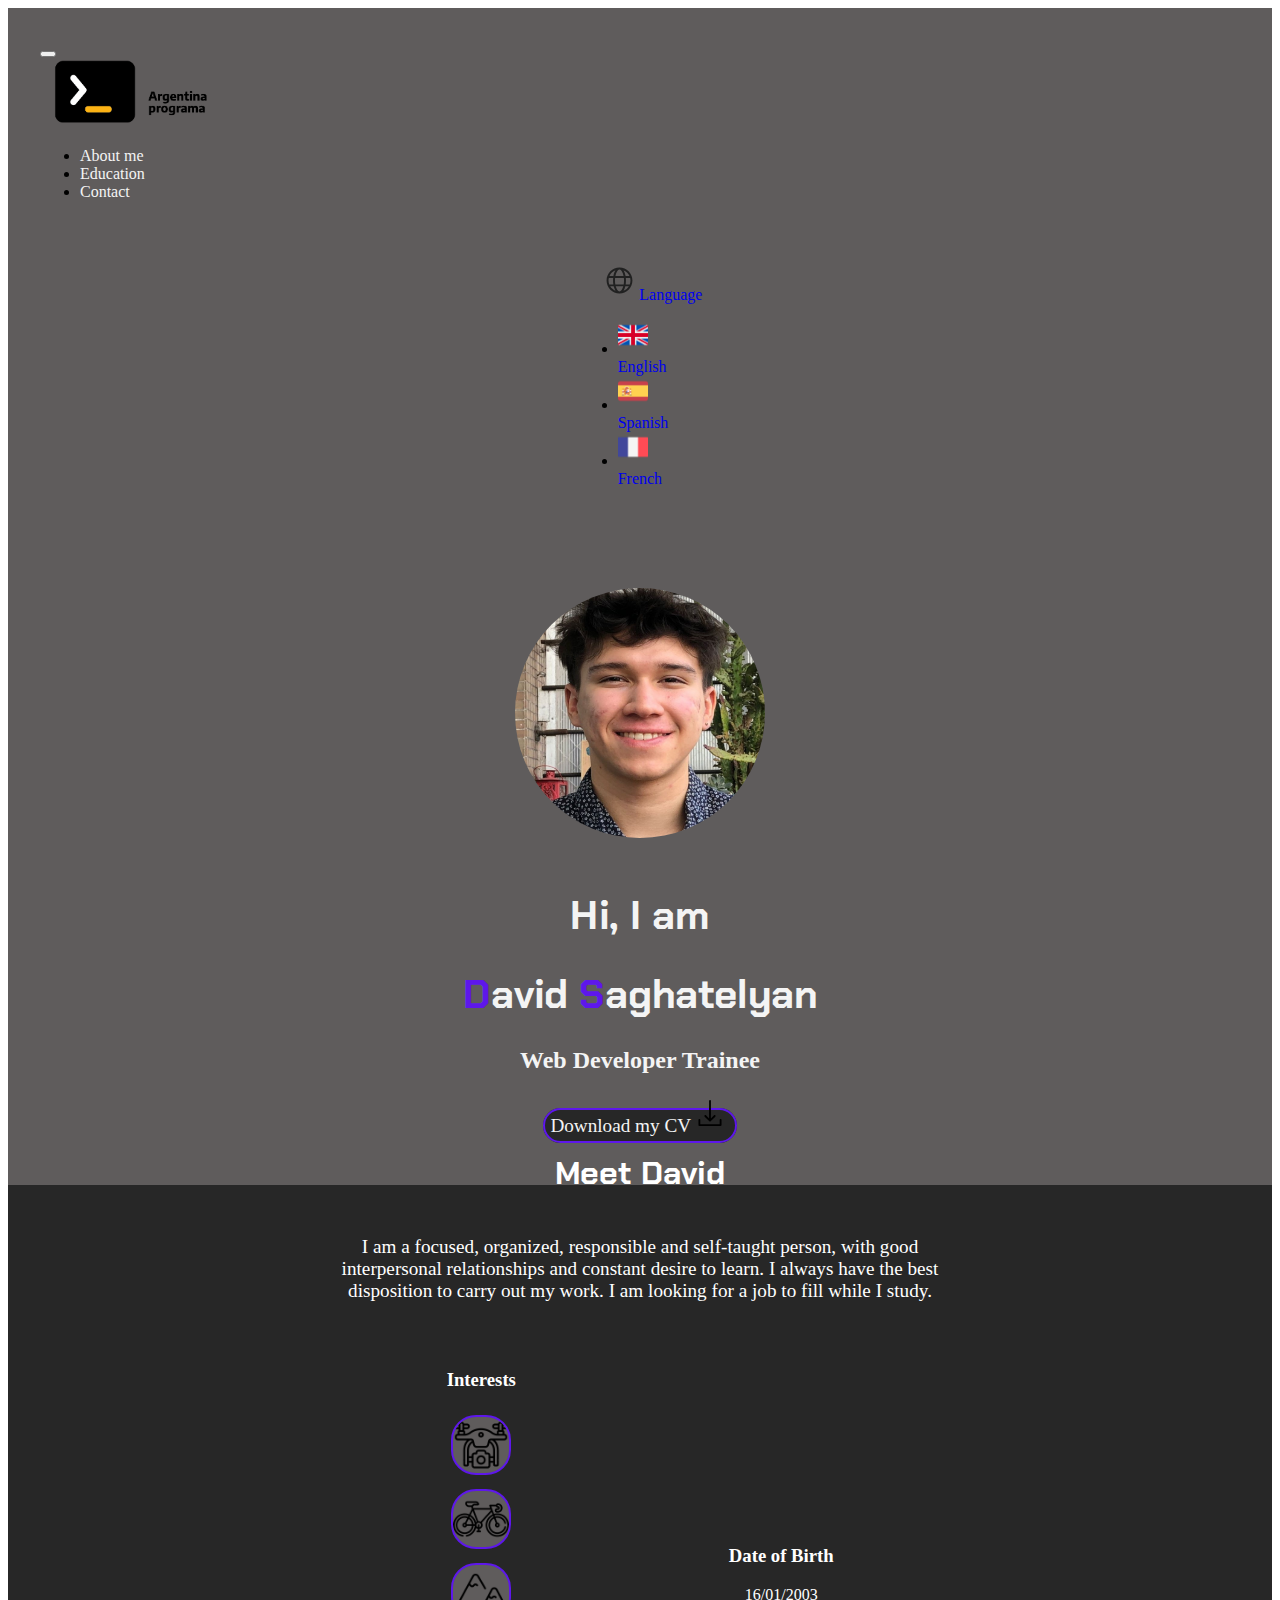
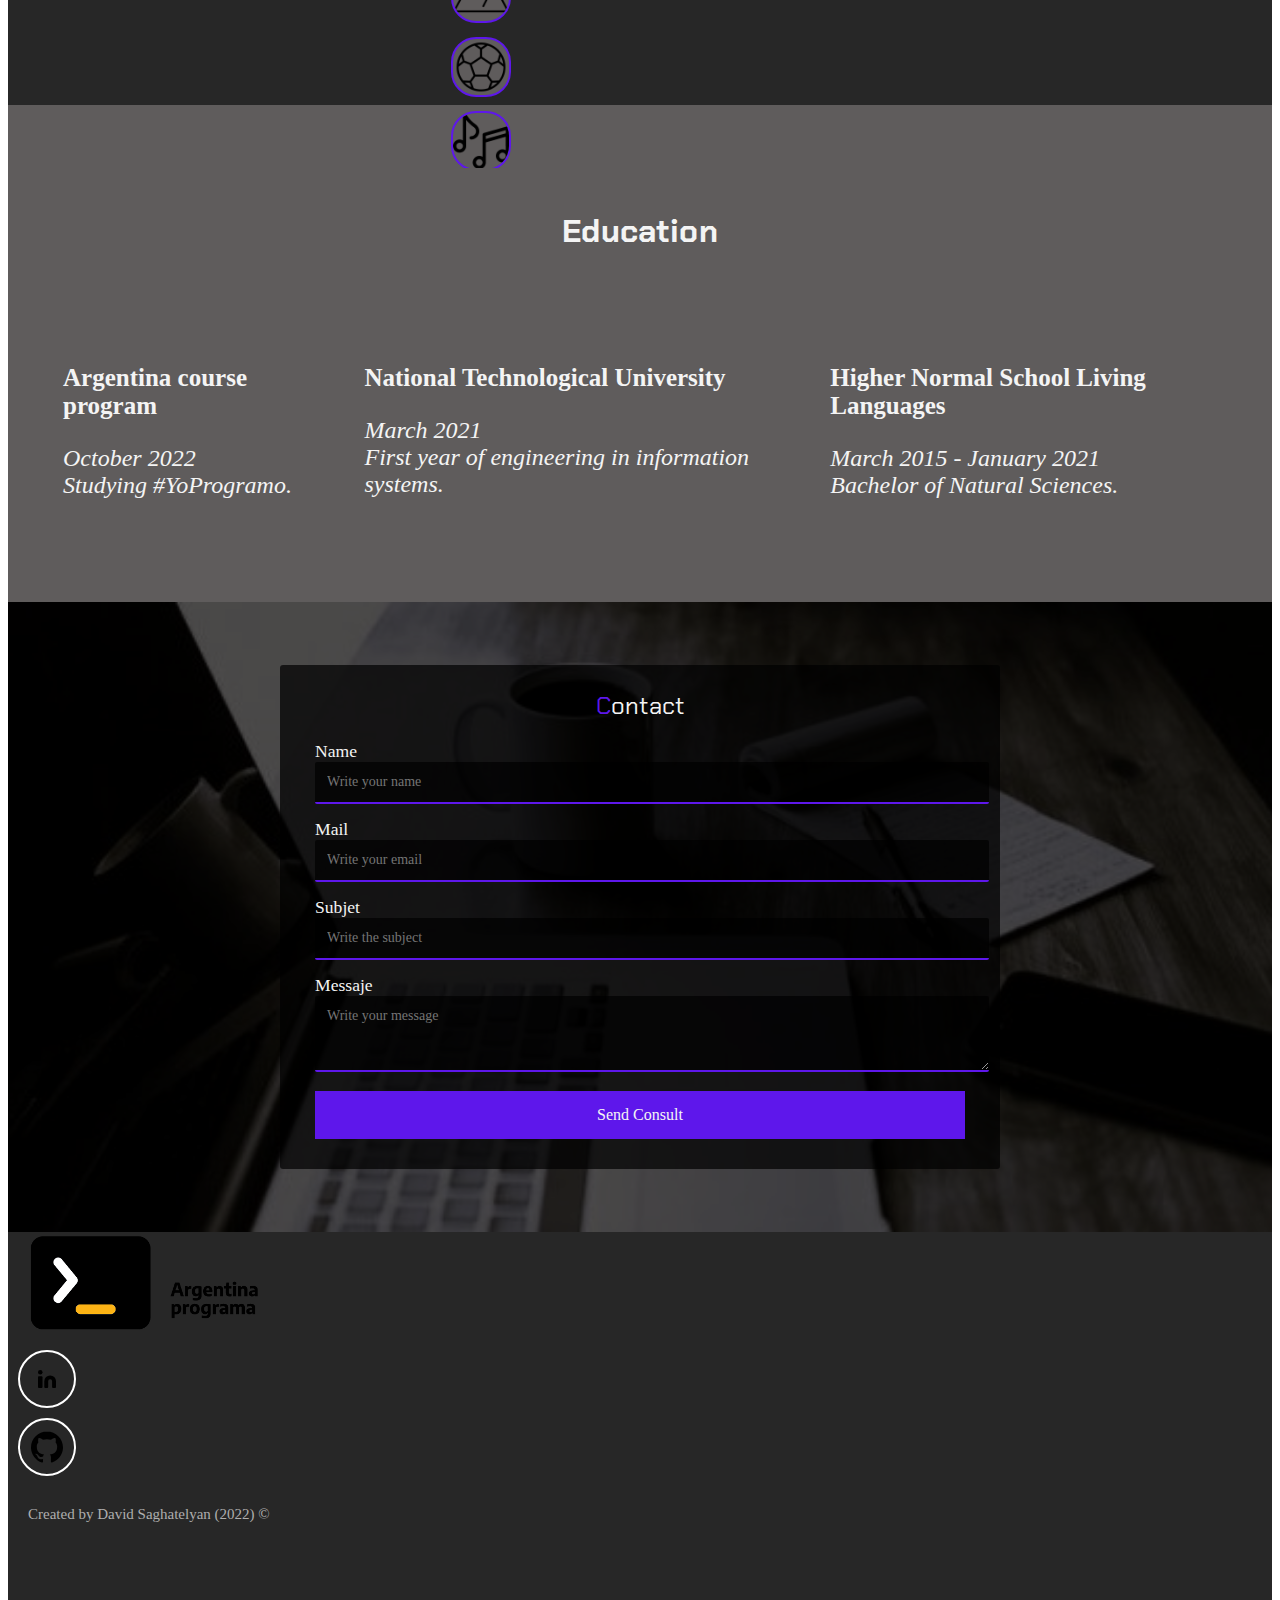
<file: paginas-fr-eng/index-eng.html>
<!DOCTYPE html>
<html lang="en">
  <head>
    <!-- Metadatos -->
    <meta charset="UTF-8" />
    <meta http-equiv="X-UA-Compatible" content="IE=edge" />
    <meta name="author" content="David Saghatelyan" />
    <meta name="viewport" content="width=device-width, initial-scale=1.0" />
    <meta
      name="description"
      content="Portfolio de desarrollo web de David Saghatelyan"
    />
    <meta name="keywords" content="HTML, CSS, JAVASCRIPT" />
    <!-- Titulo -->
    <title>David Saghatelyan | Web Developer Trainee</title>
    <!-- FavIcon -->
    <link rel="icon" type="image/x-icon" href="../logos/argprograma.png" />
    <!-- Bootstrap -->
    <link
      rel="stylesheet"
      href="https://cdn.jsdelivr.net/npm/bootstrap-icons@1.10.2/font/bootstrap-icons.css"
    />
    <link
      href="https://cdn.jsdelivr.net/npm/bootstrap@5.2.2/dist/css/bootstrap.min.css"
      rel="stylesheet"
      integrity="sha384-Zenh87qX5JnK2Jl0vWa8Ck2rdkQ2Bzep5IDxbcnCeuOxjzrPF/et3URy9Bv1WTRi"
      crossorigin="anonymous"
    />
    <!-- CSS -->
    <link href="../style.css" rel="stylesheet" />
    <!-- Goolge font -->
    <link rel="preconnect" href="https://fonts.googleapis.com" />
    <link rel="preconnect" href="https://fonts.gstatic.com" crossorigin />
    <link
      href="https://fonts.googleapis.com/css2?family=Chakra+Petch&display=swap"
      rel="stylesheet"
    />
  </head>
  <body>
    <!-- Barra de navegacion -->
    <nav class="navbar navbar-expand-md navbar-light ">
      
      <div class="container-fluid ">
        <button
          class="navbar-toggler"
          type="button"
          data-bs-toggle="collapse"
          data-bs-target="#navbar-toggler"
          aria-controls="navbarTogglerDemo01"
          aria-expanded="false"
          aria-label="Toggle navigation"
        >
          <span class="navbar-toggler-icon"></span>
        </button>
        
        <div class="collapse navbar-collapse" id="navbar-toggler">
          <a class="navbar-brand" href="#"
            ><img
              src="../logos/argprograma.png"
              width="200px"
              alt="Logo de la pagina web"
          /></a>
          <ul
            class="navbar-nav d-flex justify-content-center align-items-center"
          >
            <li class="nav-item">
              <a class="nav-link" aria-current="page" href="#sobre-mi"
                >About me</a
              >
            </li>
            <li class="nav-item">
              <a class="nav-link" href="#container-educacion">Education</a>
            </li>
            <li class="nav-item">
              <a class="nav-link" href="#container-contacto">Contact</a>
            </li>
            
          </ul>
          
        </div>
        
      </div>
      
      
    </nav>
    
    <!-- Hero -->
    <section class="hero align-items-stretch">
      <div class="dropdown">
        <a class="btn btn-secondary dropdown-toggle" href="#" role="button" data-bs-toggle="dropdown" aria-expanded="false">
          <img src="../iconos/globe.svg" alt="Globe" width="25%"> Language
        </a>
      
        <ul class="dropdown-menu">
          <li><a class="dropdown-item" href="./index-eng.html"> <img src="../iconos/reino-unido.png" alt="" width="30px"> English</a></li>
          <li><a class="dropdown-item" href="../index-es.html"><img src="../iconos/espana.png" alt="" width="30px"> Spanish</a></li>
          <li><a class="dropdown-item" href="./index-fr.html"><img src="../iconos/francia.png" alt="" width="30px"> French</a></li>
        </ul>
      </div>
          
      <div
        class="hero-principal d-flex flex-column justify-content-center align-items-center"
      >
        <img
          class="hero-imagen-desarrollador img-fluid img-thumbnail"
          src="../imagenes/davofacha.jpg"
          alt="Foto"
        />
        <h1>Hi, I am</h1>
        <h1><span>D</span>avid <span>S</span>aghatelyan</h1>
        <h2>Web Developer Trainee</h2>
        <div class="cv">
          <a href="../Curriculums/Curriculum-eng.pdf" download="Doc PDF"
            >Download my CV<img src="../iconos/download.svg" alt="Download" width="5%"></a>
        </div>
      </div>
    </section>
    <!-- Sobre mi -->
    <section id="sobre-mi" class="sobre-mi seccion-oscura">
      <!-- <i class="bi bi-pencil"></i> -->
      <div class="contenedor">
        <h2 class="seccion-titulo">Meet David
        </h2>
        <p class="seccion-texto">
          I am a focused, organized, responsible and self-taught person, with
          good interpersonal relationships and constant desire to learn.
          I always have the best disposition to carry out my work.
          I am looking for a job to fill while I study.
        </p>
        <div class="row interes-nacimiento">
          <div class="intereses container col-12 col-md-6">
            <h3 class="seccion-subtitulo">Interests</h3>
            <div class="row">
              <div class="col-4 col-md-3">
                <img class="interes" src="../iconos/drone.png" alt="drone" />
              </div>

              <div class="col-4 col-md-3">
                <img class="interes" src="../iconos/bike.png" alt="bicicleta" />
              </div>
              <div class="col-4 col-md-3">
                <img class="interes" src="../iconos/montaña.png" alt="montaña" />
              </div>
              <div class="col-4 col-md-3">
                <img
                  class="interes"
                  src="../iconos/football.png"
                  alt="football"
                />
              </div>
              <div class="col-4 col-md-3">
                <img class="interes" src="../iconos/musica.png" alt="musica" />
              </div>
            </div>
          </div>
          <div class="nacimiento col-12 col-md-6">
            <h3 class="seccion-subtitulo">Date of Birth
            </h3>
            <span>16/01/2003</span>
          </div>
        </div>
      </div>
    </section>
    <!-- Educacion  -->
    <section id="container-educacion">
      <!-- <i class="bi bi-pencil"></i> -->
      <div class="gris">
        <h2 class="seccion-titulo">Education</h2>
        <div class="row educacion">
          <div class="col-12 col-md-6 col-lg-4 instituto">
            <!--   <img id="arg" src="./argprograma.png" alt="Argentina Programa" /> -->
            <h3>Argentina course program
            </h3>
            <span>October
              2022</span><br />
            <span>Studying #YoProgramo.</span>
          </div>
          <div class="col-12 col-md-6 col-lg-4 instituto">
            <!-- <img id="utn" src="./utn.jpg" alt="UTN" /> -->
            <h3>National Technological University</h3>
            <span>March 2021</span><br />
            <span>First year of engineering in information systems.
            </span>
          </div>
          <div class="col-12 col-md-6 col-lg-4 instituto">
            <!-- <img id="enslv" src="./enslv.jpg" alt="ENSLV" /> -->
            <h3>Higher Normal School Living Languages
            </h3>
            <span>March 2015 - January 2021</span><br />
            <span>Bachelor of Natural Sciences.
            </span>
          </div>
        </div>
      </div>
    </section>
    <!-- Contacto -->
    <section id="container-contacto">
      <!-- <i class="bi bi-pencil"></i> -->
      <div class="contenedor-form">
        <form action="https://formsubmit.co/saghatelyandsm@gmail.com" method="POST" class="form">
          <div class="form-header">
            <h2 class="form-title"><span>C</span>ontact</h2>
          </div>
          <label for="nombre" class="form-label">Name</label>
          <input
            type="text"
            class="form-input"
            id="nombre"
            placeholder="Write your name"
            name="name"
          />

          <label for="email" class="form-label">Mail</label>
          <input
            type="email"
            class="form-input"
            id="email"
            placeholder="Write your email"
            name="email"
          />

          <label for="asunto" class="form-label">Subjet</label>
          <input
            type="text"
            class="form-input"
            name="subjet"
            id="asunto"
            placeholder="Write the subject"
          />

          <label for="mensaje" class="form-label">Messaje</label>
          <textarea
            name="messaje"
            id="mensaje"
            class="form-textarea"
            placeholder="Write your message"
            name="comments"
          ></textarea>

          <input type="submit" class="btn-submit" value="Send Consult" />
        </form>
      </div>
    </section>
    <!-- Pie de pagina -->
    <footer
      class="seccion-oscura d-flex flex-column align-items-center justify-content-center"
    >
      <img
        class="footer-icono"
        src="../logos/argprograma.png"
        alt="Logo de footer"
      />
      <div
        class="iconos-redes-sociales d-flex flex-wrap align-items-center justify-content-center"
      >
        <a
          href="https://www.linkedin.com/in/david-saghatelyan/"
          target="_blank"
          rel="noopener noreferrer"
          ><img src="../iconos/linkedin.svg" alt="Logo linkedin"></a>
        <a
          href="https://github.com/DavoSagha"
          target="_blank"
          rel="noopener noreferrer"
          ><img src="../iconos/github.svg" alt=" Logo github"></a>
      </div>
      <div class="derechos-de-autor">
        Created by David Saghatelyan (2022) &#169;
      </div>
    </footer>

    <script
      src="https://cdn.jsdelivr.net/npm/bootstrap@5.2.2/dist/js/bootstrap.bundle.min.js"
      integrity="sha384-OERcA2EqjJCMA+/3y+gxIOqMEjwtxJY7qPCqsdltbNJuaOe923+mo//f6V8Qbsw3"
      crossorigin="anonymous"
    ></script>
  </body>
</html>
</file>
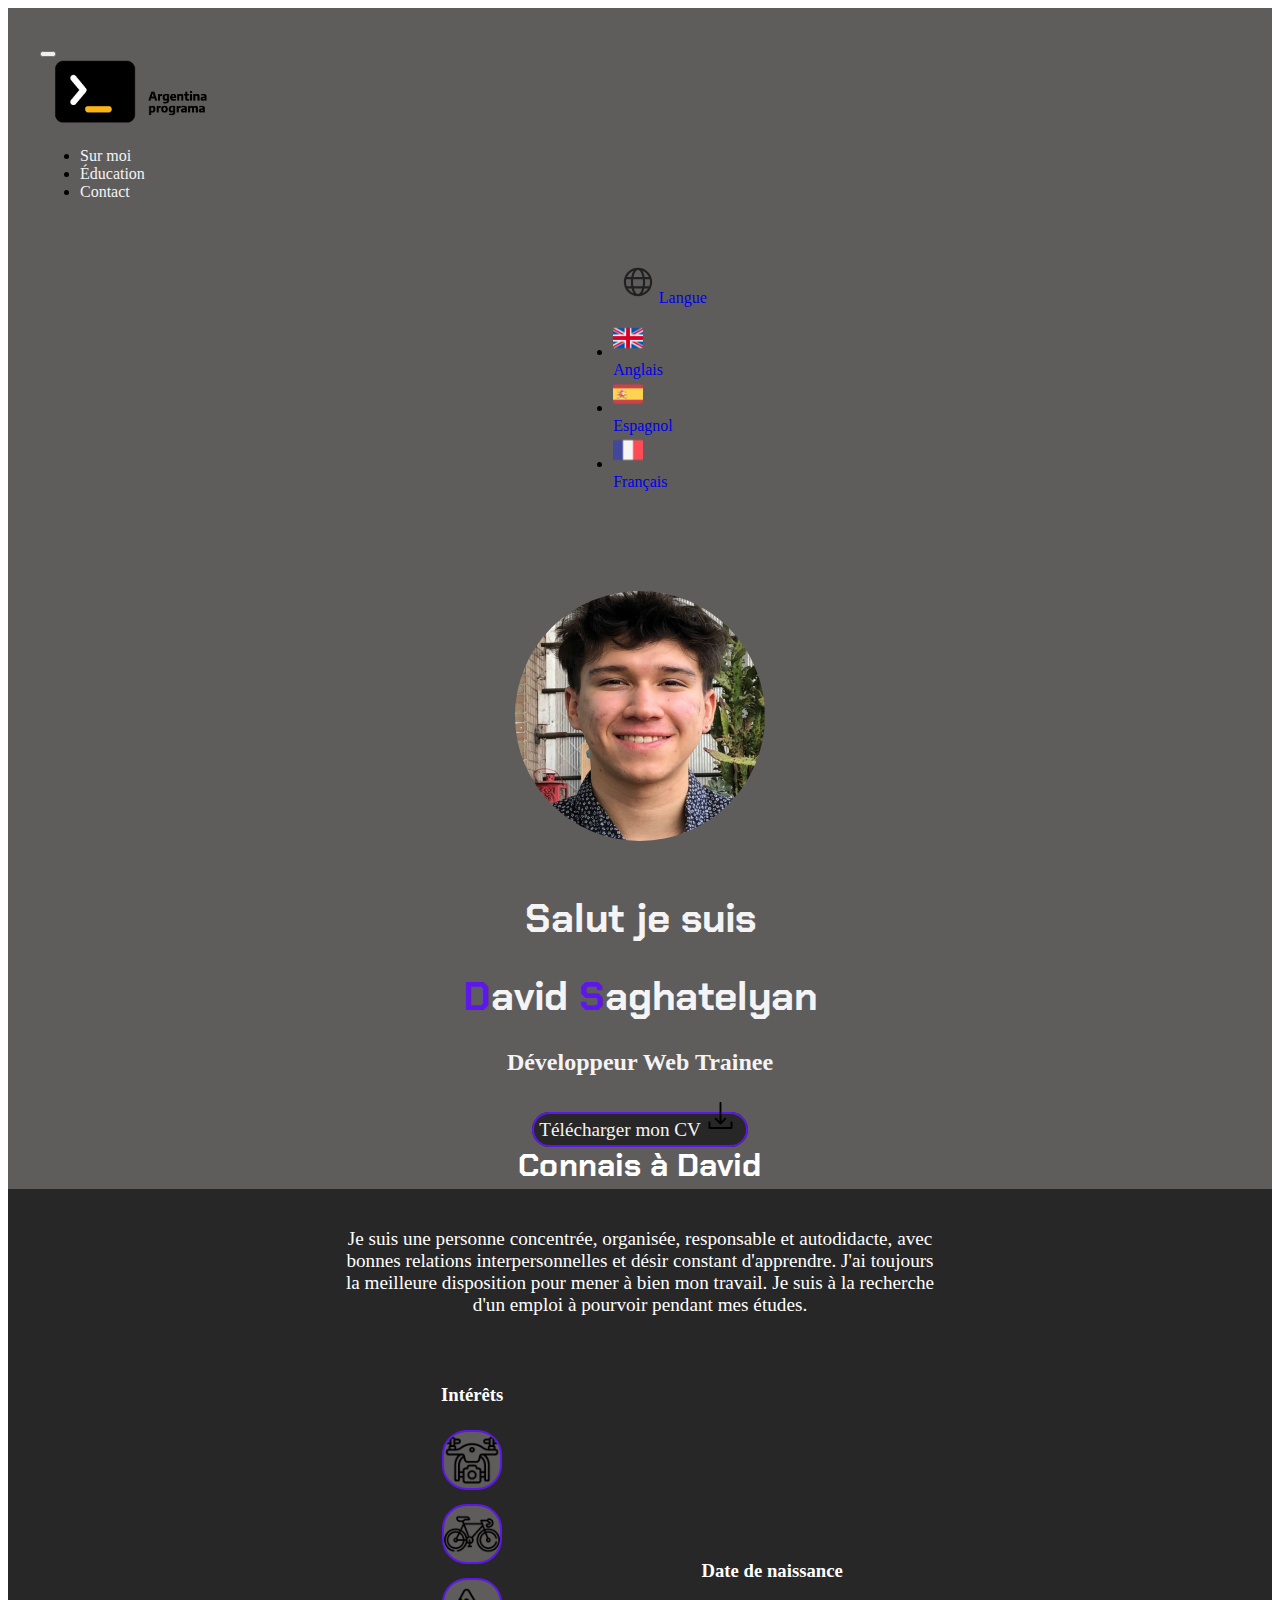
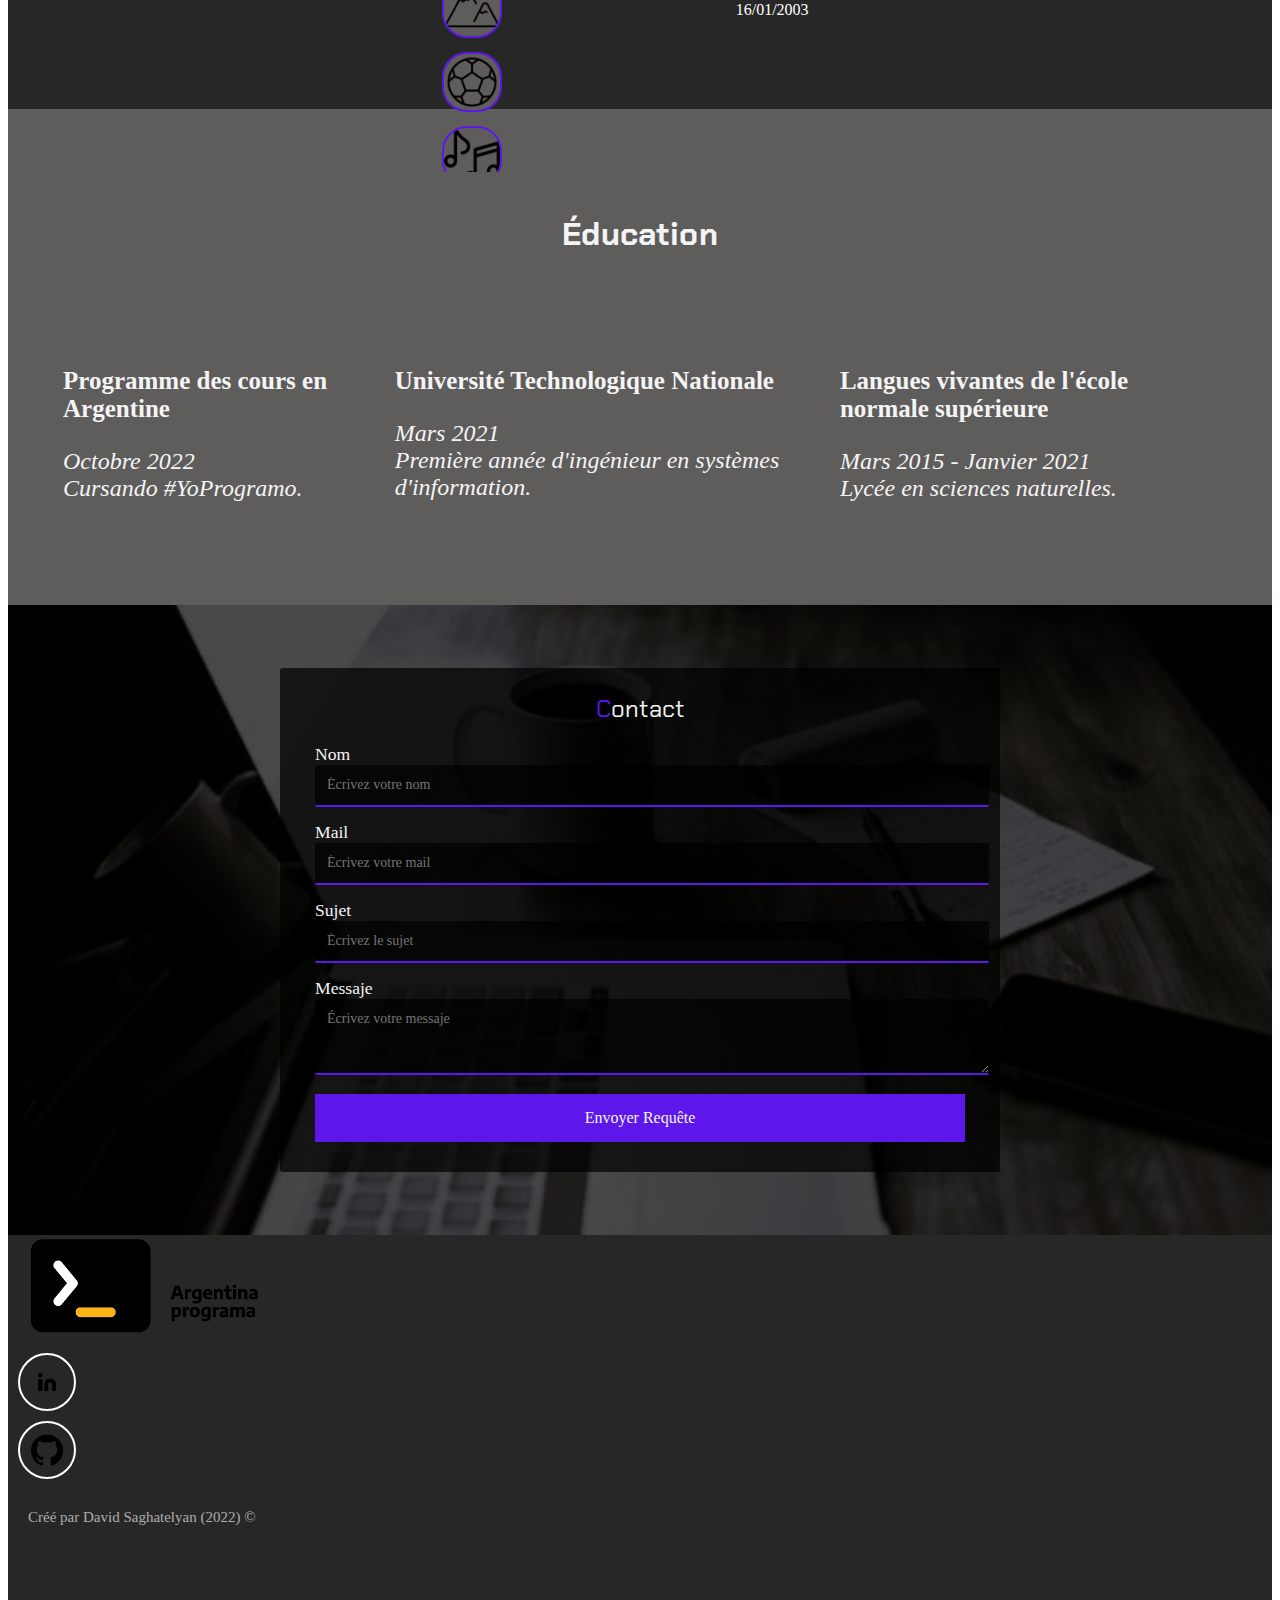
<file: paginas-fr-eng/index-fr.html>
<!DOCTYPE html>
<html lang="en">
  <head>
    <!-- Metadatos -->
    <meta charset="UTF-8" />
    <meta http-equiv="X-UA-Compatible" content="IE=edge" />
    <meta name="author" content="David Saghatelyan" />
    <meta name="viewport" content="width=device-width, initial-scale=1.0" />
    <meta
      name="description"
      content="Portfolio de desarrollo web de David Saghatelyan"
    />
    <meta name="keywords" content="HTML, CSS, JAVASCRIPT" />
    <!-- Titulo -->
    <title>David Saghatelyan | Développeur Web Trainee</title>
    <!-- FavIcon -->
    <link rel="icon" type="image/x-icon" href="../logos/argprograma.png" />
    <!-- Bootstrap -->
    <link
      rel="stylesheet"
      href="https://cdn.jsdelivr.net/npm/bootstrap-icons@1.10.2/font/bootstrap-icons.css"
    />
    <link
      href="https://cdn.jsdelivr.net/npm/bootstrap@5.2.2/dist/css/bootstrap.min.css"
      rel="stylesheet"
      integrity="sha384-Zenh87qX5JnK2Jl0vWa8Ck2rdkQ2Bzep5IDxbcnCeuOxjzrPF/et3URy9Bv1WTRi"
      crossorigin="anonymous"
    />
    <!-- CSS -->
    <link href="../style.css" rel="stylesheet" />
    <!-- Goolge font -->
    <link rel="preconnect" href="https://fonts.googleapis.com" />
    <link rel="preconnect" href="https://fonts.gstatic.com" crossorigin />
    <link
      href="https://fonts.googleapis.com/css2?family=Chakra+Petch&display=swap"
      rel="stylesheet"
    />
  </head>
  <body>
    <!-- Barra de navegacion -->
    <nav class="navbar navbar-expand-md navbar-light">
      
      <div class="container-fluid">
        <button
          class="navbar-toggler"
          type="button"
          data-bs-toggle="collapse"
          data-bs-target="#navbar-toggler"
          aria-controls="navbarTogglerDemo01"
          aria-expanded="false"
          aria-label="Toggle navigation"
        >
          <span class="navbar-toggler-icon"></span>
        </button>
        <div class="collapse navbar-collapse" id="navbar-toggler">
          <a class="navbar-brand" href="#"
            ><img
              src="../logos/argprograma.png"
              width="200px"
              alt="Logo de la pagina web"
          /></a>
          <ul
            class="navbar-nav d-flex justify-content-center align-items-center"
          >
            <li class="nav-item">
              <a class="nav-link" aria-current="page" href="#sobre-mi"
                >Sur moi</a
              >
            </li>
            <li class="nav-item">
              <a class="nav-link" href="#container-educacion">Éducation</a>
            </li>
            <li class="nav-item">
              <a class="nav-link" href="#container-contacto">Contact
              </a>
            </li>
            
          </ul>
          
        </div>
        
      </div>
      
    </nav>
    <!-- Hero -->
    <section class="hero align-items-stretch">
      <div class="dropdown">
        <a class="btn btn-secondary dropdown-toggle" href="#" role="button" data-bs-toggle="dropdown" aria-expanded="false">
          <img src="../iconos/globe.svg" alt="Globe" width="25%"> Langue
        </a>
      
        <ul class="dropdown-menu">
          <li><a class="dropdown-item" href="./index-eng.html"> <img src="../iconos/reino-unido.png" alt="" width="30px"> Anglais</a></li>
          <li><a class="dropdown-item" href="../index-es.html"><img src="../iconos/espana.png" alt="" width="30px"> Espagnol</a></li>
          <li><a class="dropdown-item" href="./index-fr.html"><img src="../iconos/francia.png" alt="" width="30px"> Français</a></li>
        </ul>
      </div>
          
      <div
        class="hero-principal d-flex flex-column justify-content-center align-items-center"
      >
        <img
          class="hero-imagen-desarrollador img-fluid img-thumbnail"
          src="../imagenes/davofacha.jpg"
          alt="Foto"
        />
        <h1>Salut je suis</h1>
        <h1><span>D</span>avid <span>S</span>aghatelyan</h1>
        <h2>Développeur Web Trainee</h2>
        <div class="cv">
          <a href="../Curriculums/Curriculum-fr.pdf" download="Doc PDF"
            >Télécharger mon CV<img src="../iconos/download.svg" alt="Download" width="5%"> </a>
        </div>
      </div>
    </section>
    <!-- Sobre mi -->
    <section id="sobre-mi" class="sobre-mi seccion-oscura">
      <!-- <i class="bi bi-pencil"></i> -->
      <div class="contenedor">
        <h2 class="seccion-titulo">Connais à David</h2>
        <p class="seccion-texto">
          Je suis une personne concentrée, organisée, responsable et autodidacte, avec
          bonnes relations interpersonnelles et désir constant d'apprendre.
          J'ai toujours la meilleure disposition pour mener à bien mon travail.
          Je suis à la recherche d'un emploi à pourvoir pendant mes études.
        </p>
        <div class="row interes-nacimiento">
          <div class="intereses container col-12 col-md-6">
            <h3 class="seccion-subtitulo">Intérêts</h3>
            <div class="row">
              <div class="col-4 col-md-3">
                <img class="interes" src="../iconos/drone.png" alt="drone" />
              </div>

              <div class="col-4 col-md-3">
                <img class="interes" src="../iconos/bike.png" alt="bicicleta" />
              </div>
              <div class="col-4 col-md-3">
                <img class="interes" src="../iconos/montaña.png" alt="montaña" />
              </div>
              <div class="col-4 col-md-3">
                <img
                  class="interes"
                  src="../iconos/football.png"
                  alt="football"
                />
              </div>
              <div class="col-4 col-md-3">
                <img class="interes" src="../iconos/musica.png" alt="musica" />
              </div>
            </div>
          </div>
          <div class="nacimiento col-12 col-md-6">
            <h3 class="seccion-subtitulo">Date de naissance
            </h3>
            <span>16/01/2003</span>
          </div>
        </div>
      </div>
    </section>
    <!-- Educacion  -->
    <section id="container-educacion">
      <!-- <i class="bi bi-pencil"></i> -->
      <div class="gris">
        <h2 class="seccion-titulo">Éducation</h2>
        <div class="row educacion">
          <div class="col-12 col-md-6 col-lg-4 instituto">
            <!--   <img id="arg" src="./argprograma.png" alt="Argentina Programa" /> -->
            <h3>Programme des cours en Argentine</h3>
            <span>Octobre 2022</span><br />
            <span>Cursando #YoProgramo.</span>
          </div>
          <div class="col-12 col-md-6 col-lg-4 instituto">
            <!-- <img id="utn" src="./utn.jpg" alt="UTN" /> -->
            <h3>Université Technologique Nationale</h3>
            <span>Mars 2021</span><br />
            <span>Première année d'ingénieur en systèmes d'information.</span>
          </div>
          <div class="col-12 col-md-6 col-lg-4 instituto">
            <!-- <img id="enslv" src="./enslv.jpg" alt="ENSLV" /> -->
            <h3>Langues vivantes de l'école normale supérieure</h3>
            <span>Mars 2015 - Janvier 2021</span><br />
            <span>Lycée en sciences naturelles.</span>
          </div>
        </div>
      </div>
    </section>
    <!-- Contacto -->
    <section id="container-contacto">
      <!-- <i class="bi bi-pencil"></i> -->
      <div class="contenedor-form">
        <form action="https://formsubmit.co/saghatelyandsm@gmail.com" method="POST" class="form">
          <div class="form-header">
            <h2 class="form-title"><span>C</span>ontact</h2>
          </div>
          <label for="nombre" class="form-label">Nom</label>
          <input
            type="text"
            class="form-input"
            id="nombre"
            placeholder="Écrivez votre nom "
            name="name"
          />

          <label for="email" class="form-label">Mail</label>
          <input
            type="email"
            class="form-input"
            id="email"
            placeholder="Écrivez votre mail"
            name="email"
          />

          <label for="asunto" class="form-label">Sujet</label>
          <input
            type="text"
            class="form-input"
            name="subjet"
            id="asunto"
            placeholder="Écrivez le sujet"
          />

          <label for="mensaje" class="form-label">Messaje</label>
          <textarea
            name="messaje"
            id="mensaje"
            class="form-textarea"
            placeholder="Écrivez votre messaje"
            name="comments"
          ></textarea>

          <input type="submit" class="btn-submit" value="Envoyer Requête" />
        </form>
      </div>
    </section>
    <!-- Pie de pagina -->
    <footer
      class="seccion-oscura d-flex flex-column align-items-center justify-content-center"
    >
      <img
        class="footer-icono"
        src="../logos/argprograma.png"
        alt="Logo de footer"
      />
      <div
        class="iconos-redes-sociales d-flex flex-wrap align-items-center justify-content-center"
      >
        <a
          href="https://www.linkedin.com/in/david-saghatelyan/"
          target="_blank"
          rel="noopener noreferrer"
          ><img src="../iconos/linkedin.svg" alt="Logo linkedin"></a>
        <a
          href="https://github.com/DavoSagha"
          target="_blank"
          rel="noopener noreferrer"
          ><img src="../iconos/github.svg" alt=" Logo github"></a>
      </div>
      <div class="derechos-de-autor">
        Créé par David Saghatelyan (2022) &#169;
      </div>
    </footer>

    <script
      src="https://cdn.jsdelivr.net/npm/bootstrap@5.2.2/dist/js/bootstrap.bundle.min.js"
      integrity="sha384-OERcA2EqjJCMA+/3y+gxIOqMEjwtxJY7qPCqsdltbNJuaOe923+mo//f6V8Qbsw3"
      crossorigin="anonymous"
    ></script>
  </body>
</html>
</file>
<file: style.css>
:root{
    --grey-obs: #272727;
    --grey-clair: #5f5c5c;
    --violet: #5e17eb;
    --blanco: #f4f4f4;
    --violet-fondo:#5e17eb83;
    --grey-palabras:#212020;
}

/* Estilos generales */

body::after {
    content: none !important;
     }
     body ::before {
     content: none !important;
     }

.idioma{
    margin: 0 0;
}

a{
    text-decoration: none;
}
section{
    display: flex;
    flex-direction: column;
    align-items: center;
    justify-content: center;
}

h1{
    font-size: 2.5rem;
    font-family: 'Chakra Petch', sans-serif;
}

.seccion-oscura{
    color: white;
    background-color: var(--grey-obs);
}

.seccion-titulo{
    font-size: 2rem;
    padding: 15px 0;
    font-family: 'Chakra Petch', sans-serif;
}

.seccion-titulo:hover {
    color: var(--violet);
    transition: all 0.2s ease-in-out;
}


.seccion-descripcion{
    font-size: 1.2rem;
    color: var(--grey-obs);
}

.seccion-texto{
    font-size: 1.2rem;
    
}

.seccion-clara{
    color: black;
    background-color: var(--grey-clair);
}

.btn-info{
    font-size: 1.1rem;
    margin: 20px;
    font-weight: bold;
}

.texto-negro{
    color: black;
}

.texto-blanco{
    color: white;
}

.gris{
    background-color: var(--grey-clair);
}

.bi-pencil{
        width: 50px;
        height: 50px;
        display: flex;
        align-items: center;
        justify-content: center;
        padding: 1px;
        margin: 10px;
        border: 2px solid white;
        border-radius: 50%;
        transition: all 0.2s ease-in;
    }

     i{
       justify-content: flex-end;
    }

   

/* Barra de navegacion */

.navbar{
    padding: 2rem;
    background-color: var(--grey-clair);
    display: flex;
}

.navbar-collapse{
    align-items: center;
    justify-content: space-between;
}

.nav-link{
    color: var(--blanco);
}

.nav-item a:hover{
    color: var(--violet);
}

/* Hero */

.hero{
    background-color: var(--grey-clair);
    min-height: 620px;
    text-align: center;
}

.hero-principal{
    padding: 3rem;
    
}

.dropdown {
    text-decoration-style: none;
    text-align: end;
    font-style: none;
    margin: 1rem;
    align-items: center;
}

.dropdown a{
    list-style: georgian;
    text-decoration-style: solid;
    text-decoration: dashed;
    align-items: center;
}

.dropdown img{
    margin: 0;
    align-items: center;
    text-align: center;
    padding-bottom: 4px;
}

.dropdown > a:hover{
    background-color: var(--violet);
}

.dropdown-menu{
    width: 20%;
}

.hero-principal h1{
    color: var(--blanco);
}

.hero-principal span{
    color:var(--violet);
}

.hero-imagen-desarrollador{
    width: 250px;
    height: 250px;
    border-radius: 50%;
    margin: 20px;
}

.hero-principal h2{
    font-size: 1.5rem;
    color: var(--blanco);
}

.cv{
    margin-top: 15px;
}

.cv a{
    background-color: var(--grey-obs);
    border-radius: 30px;
    border: 2px solid var(--violet);
    padding: 5px;
    color: var(--blanco);
    padding: 5px;
    font-size: 1.2rem;
}

.cv img{
    font-weight: bold;
    margin: 0.4rem;
    font-size: 1.5rem;
    width: 5.5%;

}

.cv a:hover{
    background-color: #5e17eb83;
    transition: all 0.2s ease-in-out;
}

/* Sobre mi */
.sobre-mi{
    height: 500px;
    padding: 10px;
}

.sobre-mi .contenedor{
    max-width: 600px;
    text-align: center;
}

.interes-nacimiento{
    display: flex;
    justify-content: space-around;
    align-items: center;
    padding-top: 30px;
    text-align: center;
}

.intereses{
    align-items: center;
}

.interes{
    background-color: var(--grey-clair);
    border-radius: 25px;
    border: var(--violet) 2px solid;
    width: 3.5rem;
    margin: 5px;
}

.interes:hover{
    background-color: #5e17eb;
    transition: all 0.2s ease;
}

/* SECCION EDUCACION */

#container-educacion{
    background-color: var(--grey-clair);
    justify-content: center;
    padding: 50px 50px;
    color: var(--blanco);
    font-size: 20px;
    padding: 5% 0px;
    
}

#container-educacion h2{
    text-align: center;
    padding-bottom: 20px;
}
.educacion h3{
    color: var(--blanco);
    font-weight: bold;
    font-size: 25px;
    
}

.educacion span{
    color: var(--blanco);
    font-size: 1.5rem;
    font-style: italic;
}

.educacion{
    display: flex;
    padding: 30px;
    
}

.instituto{
    flex-direction: column;
    padding: 10px 25px;
    
    
   
}

/* SECCION FORMULARIO Y FOOTER */
#container-contacto{
    margin: 0;
    padding: 0;
    -webkit-box-sizing: border-box;
    -moz-box-sizing: border-box;
    box-sizing: border-box;
    background: url(./imagenes/fotocontacto.jpg);
    background-size: cover;
    width: 100%;
}
.contenedor-form{
    width: 100%;
    background-color: rgba(0, 0, 0, 0.7);
    padding: 5% 0px;
}
.contenedor-form .form .form-header .form-title{
    font-weight: normal;
    font-family: sans-serif;
    color: var(--blanco);
    text-align: center;
    font-family: 'Chakra Petch', sans-serif;
}

.contenedor-form .form .form-header .form-title span{
    color: var(--violet);
}

.contenedor-form .form {
    background: rgba(0, 0, 0, 0.7);
    width: 55%;
    max-width: 650px;
    margin: auto;
    padding: 5px 35px;
    margin-top: auto;
    padding-bottom: 30px;
    border-radius: 3px;
}

.contenedor-form .form .form-label{
    display: block;
    color: var(--blanco);
    font-size: 16px;
    font-family: Roboto;
    position: relative;
    font-size: 1.1rem;
    
}



.contenedor-form .form .form-input, .form-textarea{
    background: rgba(0, 0, 0, 0.7);
    border: none;
    outline: none;
    border-bottom: 2px solid #5e17eb;
    width: 100%;
    padding: 12px;
    margin-bottom: 15px;
    border-radius: 2px;
    font-size: 14px;
    color: var(--blanco);
    font-family: Roboto;
}

.contenedor-form .form .form-textarea{
    resize: vertical;
    max-height: 150px;
    min-height: 50px;
}

.contenedor-form .form .btn-submit{
    width: 100%;
    font-family: Roboto;
    outline: none;
    background: var(--violet);
    font-size: 16px;
    border: none;
    color: var(--blanco);
    padding: 15px 0px;
    cursor: pointer;
}

.contenedor-form .form .btn-submit:hover{
    background: #6a29eb;
}

/* Pie de pagina footer */

footer{
    min-height: 400px;
}

.footer-logo{
    height: 80px;
    width: 80px;
    margin: 10px;
}

.iconos-redes-sociales a{
    width: 50px;
    height: 50px;
    display: flex;
    align-items: center;
    justify-content: center;
    padding: 2px;
    margin: 10px;
    border: 2px solid white;
    border-radius: 50%;
    transition: all 0.2s ease-in;
}

.iconos-redes-sociales img{
    color: white;
    font-size: 1.5rem;
    transition: all 0.2s ease-in;
    content: icon;
}

.iconos-redes-sociales a:hover{
    background-color: var(--violet);
    border: 2px solid var(--blanco);
}

.iconos-redes-sociales a:hover img{
    color: var(--blanco);
}

.derechos-de-autor{
    font-size: 15px;
    color: #aeaeae;
    padding: 20px;
}

/*Adaptable responsivo*/
@media screen and (max-width: 767.98px) {
    .navbar-brand {
    display: none;
    }
}

@media screen and (max-width: 767.98px){
    .sobre-mi{
        height: 100%;
        padding: 30px;
    }
}
@media screen and (max-width: 767.98px){
    .contenedor-form .form{
        width: 80%;
    }
}

@media screen and (max-width: 767.98px){
    .hero h1{
        font-size: 2.1rem;
    }
}
</file>
